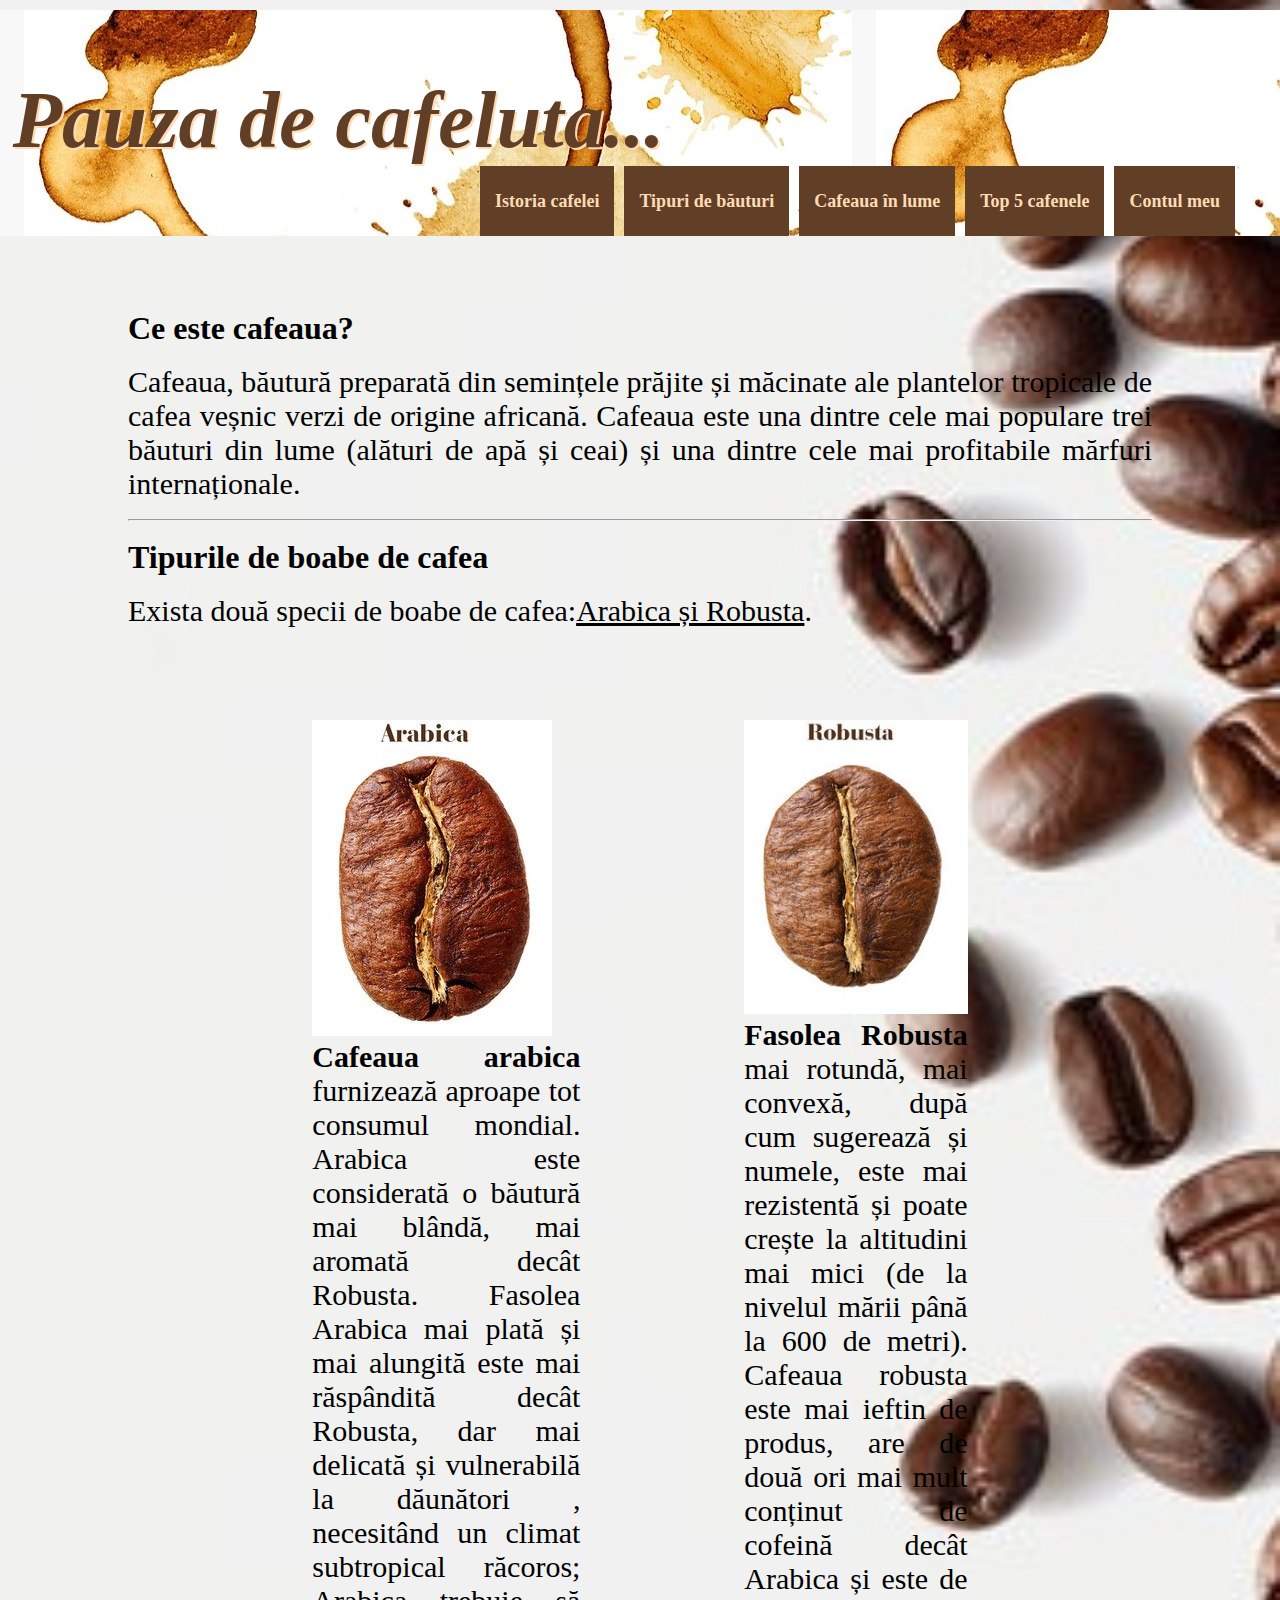
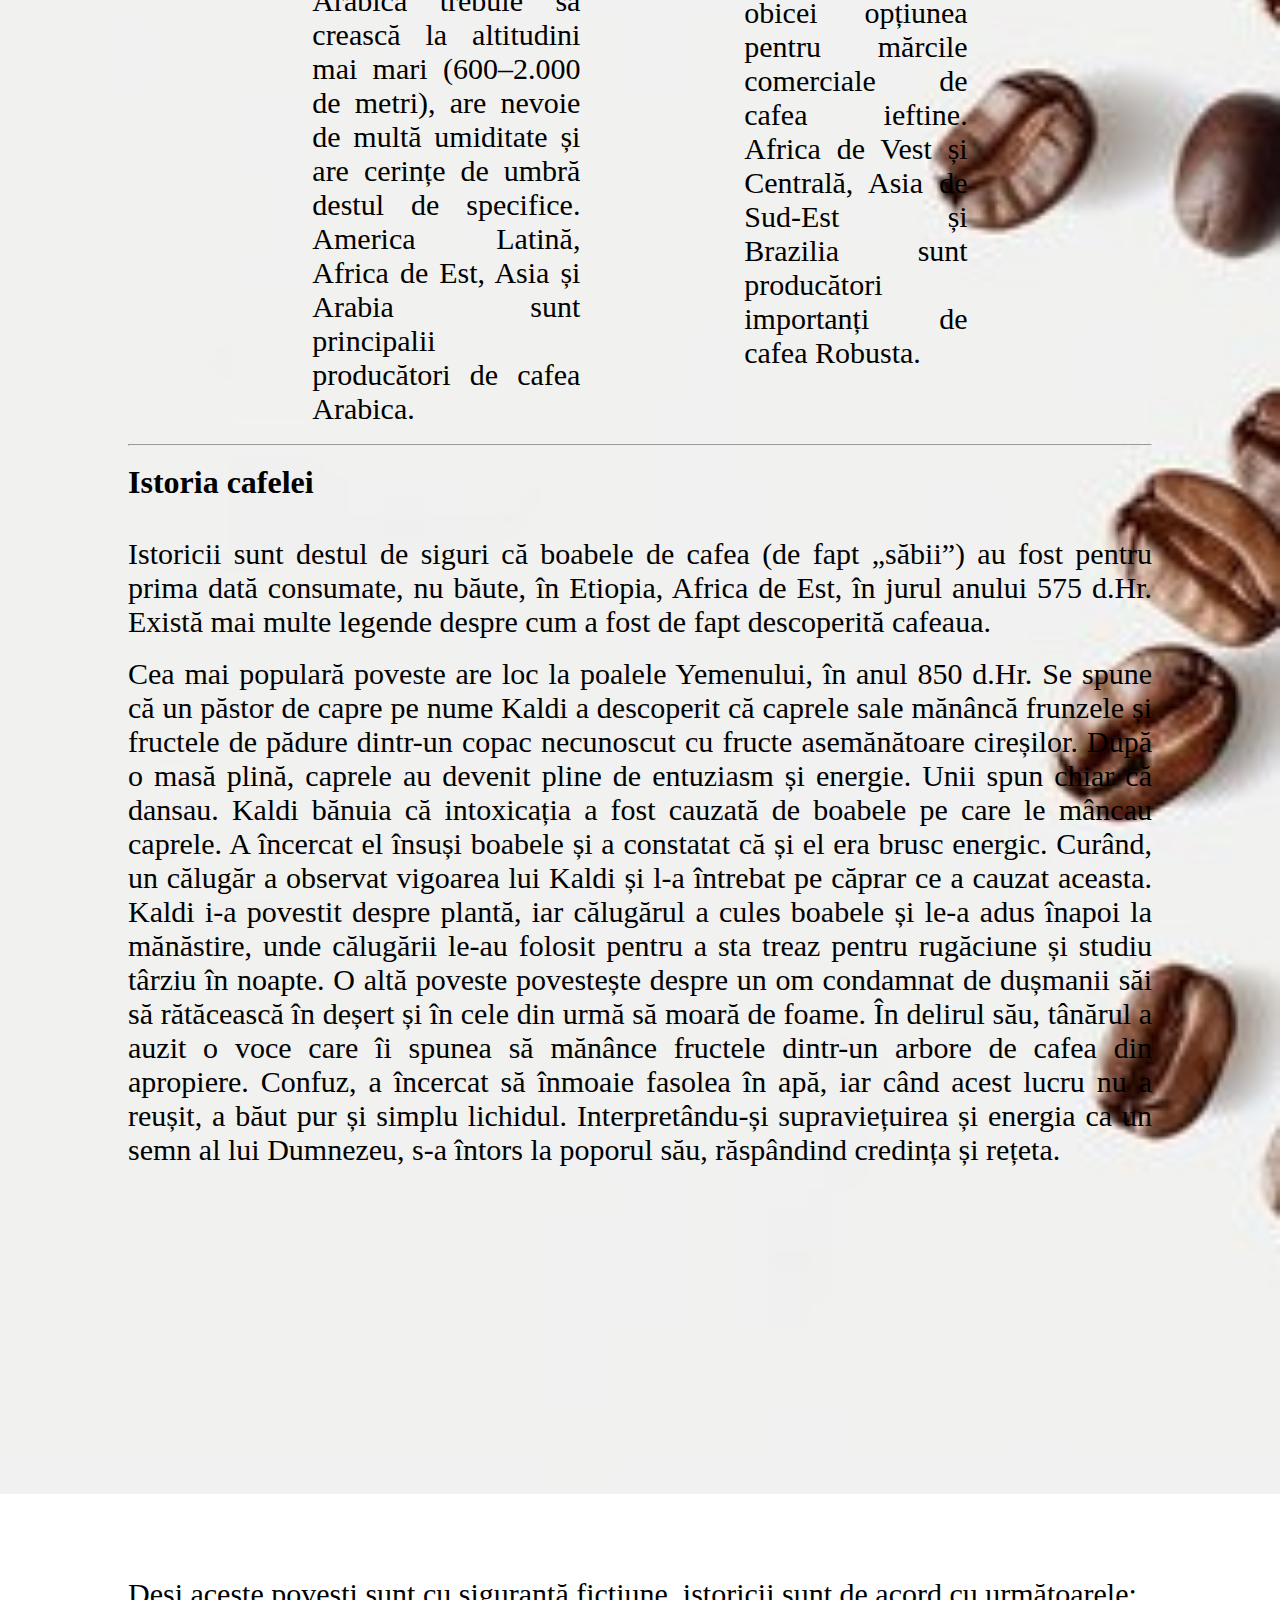
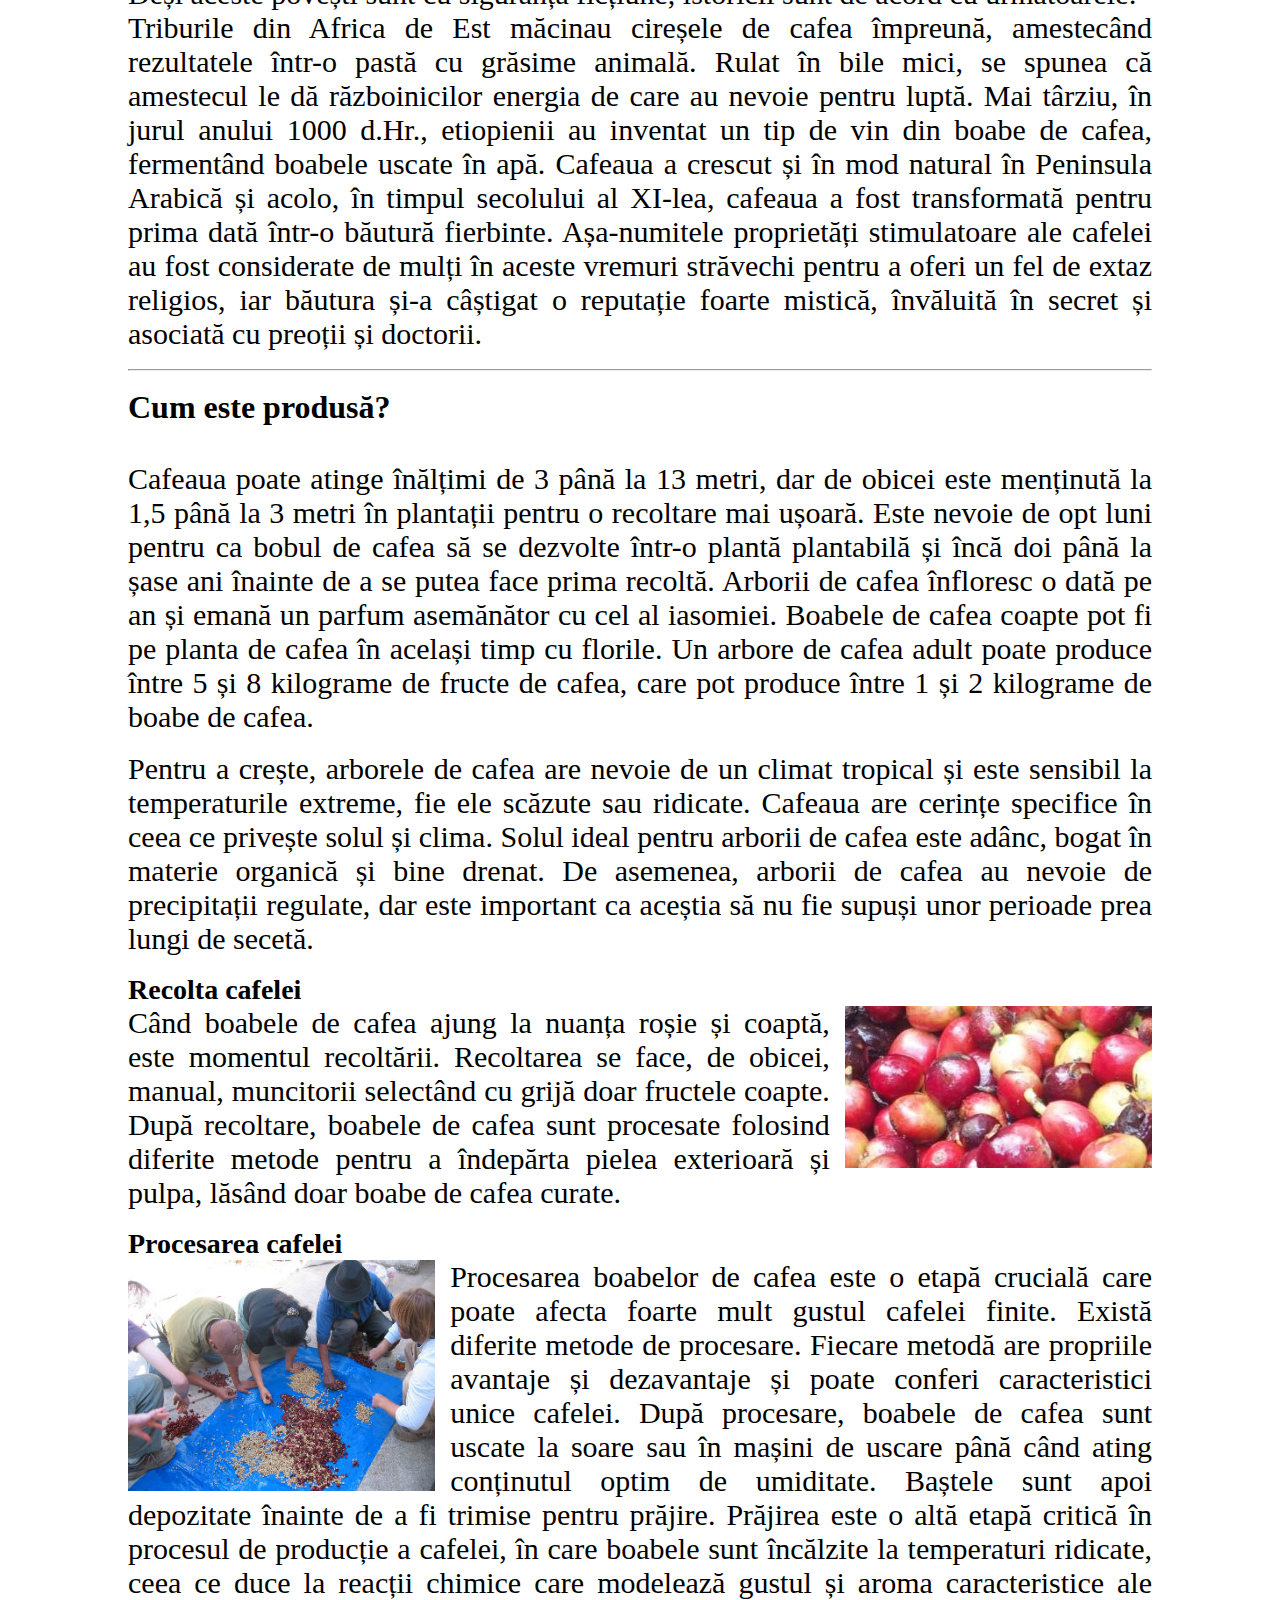
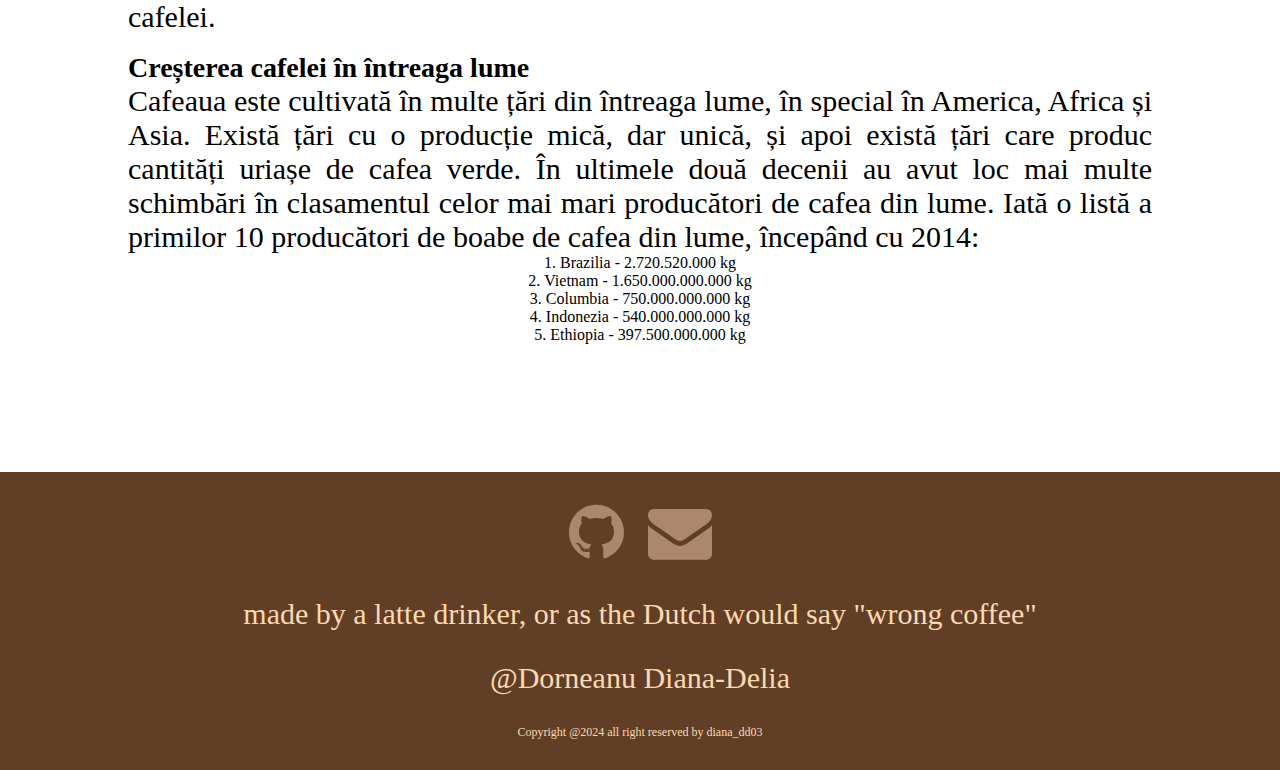
<file: proiect/index.html>
<!DOCTYPE html>
<html lang="ro">
    <title>It's coffee o'clock</title>
    <head>
        <meta charset="utf-8">
        <meta name="autor" content="Dorneanu Diana">
        <meta name="description" content="cafea">
        <meta name="keywords" content="cafea sanatate espresso latte cappuccino ">
        <meta name="viewport" content="width=device-width, initial-scale=1.0">
        <script src="https://code.jquery.com/jquery-3.5.0.js"></script>
        <!-- <base href="resources/"> -->
        <link rel="stylesheet" href="resources/style.css" type="text/css">
        <link rel="stylesheet" href="https://cdnjs.cloudflare.com/ajax/libs/font-awesome/5.15.3/css/all.min.css">
        <link rel="icon" href="resources/favicon.ico" type="image/x-icon">
        <link rel="stylesheet" href="https://stackpath.bootstrapcdn.com/font-awesome/4.7.0/css/font-awesome.min.css">
        <script type="text/javascript" src="resources/proiect.js"></script>
    </head>
    <body>
        <header>
            <nav>
               <div class="logo">
                  Pauza de cafeluta...
               </div>
               <label for="btn" class="icon">
               <span class="fa fa-bars"></span>
               </label>
               <input type="checkbox" id="btn">
               <ul>
                  <li><a href="index.html">Istoria cafelei</a></li>
                  <li>
                     <label for="btn-1" class="show">Tipuri de băuturi +</label>
                     <a href="bauturi.html">Tipuri de băuturi</a>
                     <input type="checkbox" id="btn-1">
                     <ul>
                        <li><a href="bauturi.html#2_1">Espresso</a></li>
                        <li><a href="bauturi.html#2_2">Americano</a></li>
                        <li><a href="bauturi.html#2_3">Cappuccino</a></li>
                        <li><a href="bauturi.html#2_4">Latte</a></li>
                        <li><a href="bauturi.html#2_5">Flat White</a></li>
                        <li><a href="bauturi.html#2_6">Mocha</a></li>
                        <li><a href="bauturi.html#2_7">Frappe</a></li>
                     </ul>
                  </li>
                  <li>
                    <label for="btn-2" class="show">Cafeaua în lume +</label>
                    <a href="lume.html">Cafeaua în lume</a>
                    <input type="checkbox" id="btn-2">
                    <ul>
                       <li><a href="lume.html#3_1">Europa</a></li>
                       <li><a href="lume.html#3_2">Asia</a></li>
                       <li><a href="lume.html#3_3">Africa</a></li>
                       <li><a href="lume.html#3_4">America</a></li>
                       <li><a href="lume.html#3_5">Australia</a></li>
                    </ul>
                 </li>
                  <li><a href="cafenele.html">Top 5 cafenele</a></li>
                  <li><a href="cont.html">Contul meu</a></li>
               </ul>
            </nav>
        </header>
        <div>
            <h2>Ce este cafeaua?</h2>
            <br>
            <p>Cafeaua, băutură preparată din semințele prăjite și măcinate ale plantelor tropicale de cafea veșnic verzi de origine africană. Cafeaua este una dintre cele mai populare trei băuturi din lume (alături de apă și ceai) și una dintre cele mai profitabile mărfuri internaționale.</p>
            <br>
            <hr>
            <br>
            <h2>Tipurile de boabe de cafea</h2>
            <br>
            <p>Exista două specii de boabe de cafea:<u>Arabica și Robusta</u>.</p>
            <div class="row">
                <div class="column">
                    <img src="resources/arabic.jpg" alt="">
                    <p><b>Cafeaua arabica</b> furnizează aproape tot consumul mondial. Arabica este considerată o băutură mai blândă, mai aromată decât Robusta. Fasolea Arabica mai plată și mai alungită este mai răspândită decât Robusta, dar mai delicată și vulnerabilă la dăunători , necesitând un climat subtropical răcoros; Arabica trebuie să crească la altitudini mai mari (600–2.000 de metri), are nevoie de multă umiditate și are cerințe de umbră destul de specifice. America Latină, Africa de Est, Asia și Arabia sunt principalii producători de cafea Arabica. </p>
                </div>
                <div class="column">
                    <img src="resources/robusta.jpg" alt="">
                    <p><b>Fasolea Robusta</b> mai rotundă, mai convexă, după cum sugerează și numele, este mai rezistentă și poate crește la altitudini mai mici (de la nivelul mării până la 600 de metri). Cafeaua robusta este mai ieftin de produs, are de două ori mai mult conținut de cofeină decât Arabica și este de obicei opțiunea pentru mărcile comerciale de cafea ieftine. Africa de Vest și Centrală, Asia de Sud-Est și Brazilia sunt producători importanți de cafea Robusta.</p>
                </div>
            </div>
            <br>
            <hr>
            <br>
            <h2>Istoria cafelei</h2>
            <br>
            <br>
            <p>Istoricii sunt destul de siguri că boabele de cafea (de fapt „săbii”) au fost pentru prima dată consumate, nu băute, în Etiopia, Africa de Est, în jurul anului 575 d.Hr. Există mai multe legende despre cum a fost de fapt descoperită cafeaua.</p>
            <br>
            <p>Cea mai populară poveste are loc la poalele Yemenului, în anul 850 d.Hr. Se spune că un păstor de capre pe nume Kaldi a descoperit că caprele sale mănâncă frunzele și fructele de pădure dintr-un copac necunoscut cu fructe asemănătoare cireșilor. După o masă plină, caprele au devenit pline de entuziasm și energie. Unii spun chiar că dansau. Kaldi bănuia că intoxicația a fost cauzată de boabele pe care le mâncau caprele. A încercat el însuși boabele și a constatat că și el era brusc energic. Curând, un călugăr a observat vigoarea lui Kaldi și l-a întrebat pe căprar ce a cauzat aceasta. Kaldi i-a povestit despre plantă, iar călugărul a cules boabele și le-a adus înapoi la mănăstire, unde călugării le-au folosit pentru a sta treaz pentru rugăciune și studiu târziu în noapte. O altă poveste povestește despre un om condamnat de dușmanii săi să rătăcească în deșert și în cele din urmă să moară de foame. În delirul său, tânărul a auzit o voce care îi spunea să mănânce fructele dintr-un arbore de cafea din apropiere. Confuz, a încercat să înmoaie fasolea în apă, iar când acest lucru nu a reușit, a băut pur și simplu lichidul. Interpretându-și supraviețuirea și energia ca un semn al lui Dumnezeu, s-a întors la poporul său, răspândind credința și rețeta.</p>
            <div class="video">
                <iframe width="560" height="315" src="https://www.youtube.com/embed/cxYhjF3APds?si=FmVEJK2bUXEgTBP2" title="YouTube video player" frameborder="0" allow="accelerometer; autoplay; clipboard-write; encrypted-media; gyroscope; picture-in-picture; web-share" referrerpolicy="strict-origin-when-cross-origin" allowfullscreen></iframe>
            </div>
            <p>Deși aceste povești sunt cu siguranță ficțiune, istoricii sunt de acord cu următoarele:</p>
            <p>Triburile din Africa de Est măcinau cireșele de cafea împreună, amestecând rezultatele într-o pastă cu grăsime animală. Rulat în bile mici, se spunea că amestecul le dă războinicilor energia de care au nevoie pentru luptă. Mai târziu, în jurul anului 1000 d.Hr., etiopienii au inventat un tip de vin din boabe de cafea, fermentând boabele uscate în apă. Cafeaua a crescut și în mod natural în Peninsula Arabică și acolo, în timpul secolului al XI-lea, cafeaua a fost transformată pentru prima dată într-o băutură fierbinte. Așa-numitele proprietăți stimulatoare ale cafelei au fost considerate de mulți în aceste vremuri străvechi pentru a oferi un fel de extaz religios, iar băutura și-a câștigat o reputație foarte mistică, învăluită în secret și asociată cu preoții și doctorii.</p>
            <br>
            <hr>
            <br>
            <h2 id="1.4">Cum este produsă?</h2>
            <br>
            <br>
            <p>Cafeaua poate atinge înălțimi de 3 până la 13 metri, dar de obicei este menținută la 1,5 până la 3 metri în plantații pentru o recoltare mai ușoară. Este nevoie de opt luni pentru ca bobul de cafea să se dezvolte într-o plantă plantabilă și încă doi până la șase ani înainte de a se putea face prima recoltă. Arborii de cafea înfloresc o dată pe an și emană un parfum asemănător cu cel al iasomiei. Boabele de cafea coapte pot fi pe planta de cafea în același timp cu florile. Un arbore de cafea adult poate produce între 5 și 8 kilograme de fructe de cafea, care pot produce între 1 și 2 kilograme de boabe de cafea.</p>
            <br>
            <p>Pentru a crește, arborele de cafea are nevoie de un climat tropical și este sensibil la temperaturile extreme, fie ele scăzute sau ridicate.
            Cafeaua are cerințe specifice în ceea ce privește solul și clima. Solul ideal pentru arborii de cafea este adânc, bogat în materie organică și bine drenat. De asemenea, arborii de cafea au nevoie de precipitații regulate, dar este important ca aceștia să nu fie supuși unor perioade prea lungi de secetă.</p>
            <br>
            <h3>Recolta cafelei</h3>
            <div class="wrapR">
                <img src="resources/recolts.jpg" alt="">
            
            </div>
            <p>Când boabele de cafea ajung la nuanța roșie și coaptă, este momentul recoltării. Recoltarea se face, de obicei, manual, muncitorii selectând cu grijă doar fructele coapte. După recoltare, boabele de cafea sunt procesate folosind diferite metode pentru a îndepărta pielea exterioară și pulpa, lăsând doar boabe de cafea curate.</p>
            <br>
            <h3>Procesarea cafelei</h3>
            <div class="wrapL">
                <img src="resources/procesare.jpg" alt="">
            </div>
            <p>Procesarea boabelor de cafea este o etapă crucială care poate afecta foarte mult gustul cafelei finite. Există diferite metode de procesare. Fiecare metodă are propriile avantaje și dezavantaje și poate conferi caracteristici unice cafelei.
            După procesare, boabele de cafea sunt uscate la soare sau în mașini de uscare până când ating conținutul optim de umiditate. Baștele sunt apoi depozitate înainte de a fi trimise pentru prăjire. Prăjirea este o altă etapă critică în procesul de producție a cafelei, în care boabele sunt încălzite la temperaturi ridicate, ceea ce duce la reacții chimice care modelează gustul și aroma caracteristice ale cafelei.</p>
            <br>
            <h3>Creșterea cafelei în întreaga lume</h3>
            <p>Cafeaua este cultivată în multe țări din întreaga lume, în special în America, Africa și Asia. Există țări cu o producție mică, dar unică, și apoi există țări care produc cantități uriașe de cafea verde.
             În ultimele două decenii au avut loc mai multe schimbări în clasamentul celor mai mari producători de cafea din lume. Iată o listă a primilor 10 producători de boabe de cafea din lume, începând cu 2014:</p>
            <ol class="center">
                <li>Brazilia - 2.720.520.000 kg</li>
                <li>Vietnam - 1.650.000.000.000 kg</li>
                <li>Columbia - 750.000.000.000 kg</li>
                <li>Indonezia - 540.000.000.000 kg</li>
                <li>Ethiopia - 397.500.000.000 kg</li>
            </ol>
        
        </div>
        <script>
            $('.icon').click(function(){
              $('span').toggleClass("cancel");
            });
        </script>
        <section class="footer">
            <div class="social">
                <a href="https://github.com/dianadd03"><i class="fa fa-github"></i></a>
                <a href="mailto:diana-delia.dorneanu@s.unibuc.ro"><i class="fa fa-envelope"></i></a>
            </div>
            <p>made by a latte drinker, or as the Dutch would say "wrong coffee"</p>
            <p>@Dorneanu Diana-Delia</p>
            <p class="copy-right">Copyright @2024 all right reserved by diana_dd03</p>
        </section>
    </body>
</html>
</file>
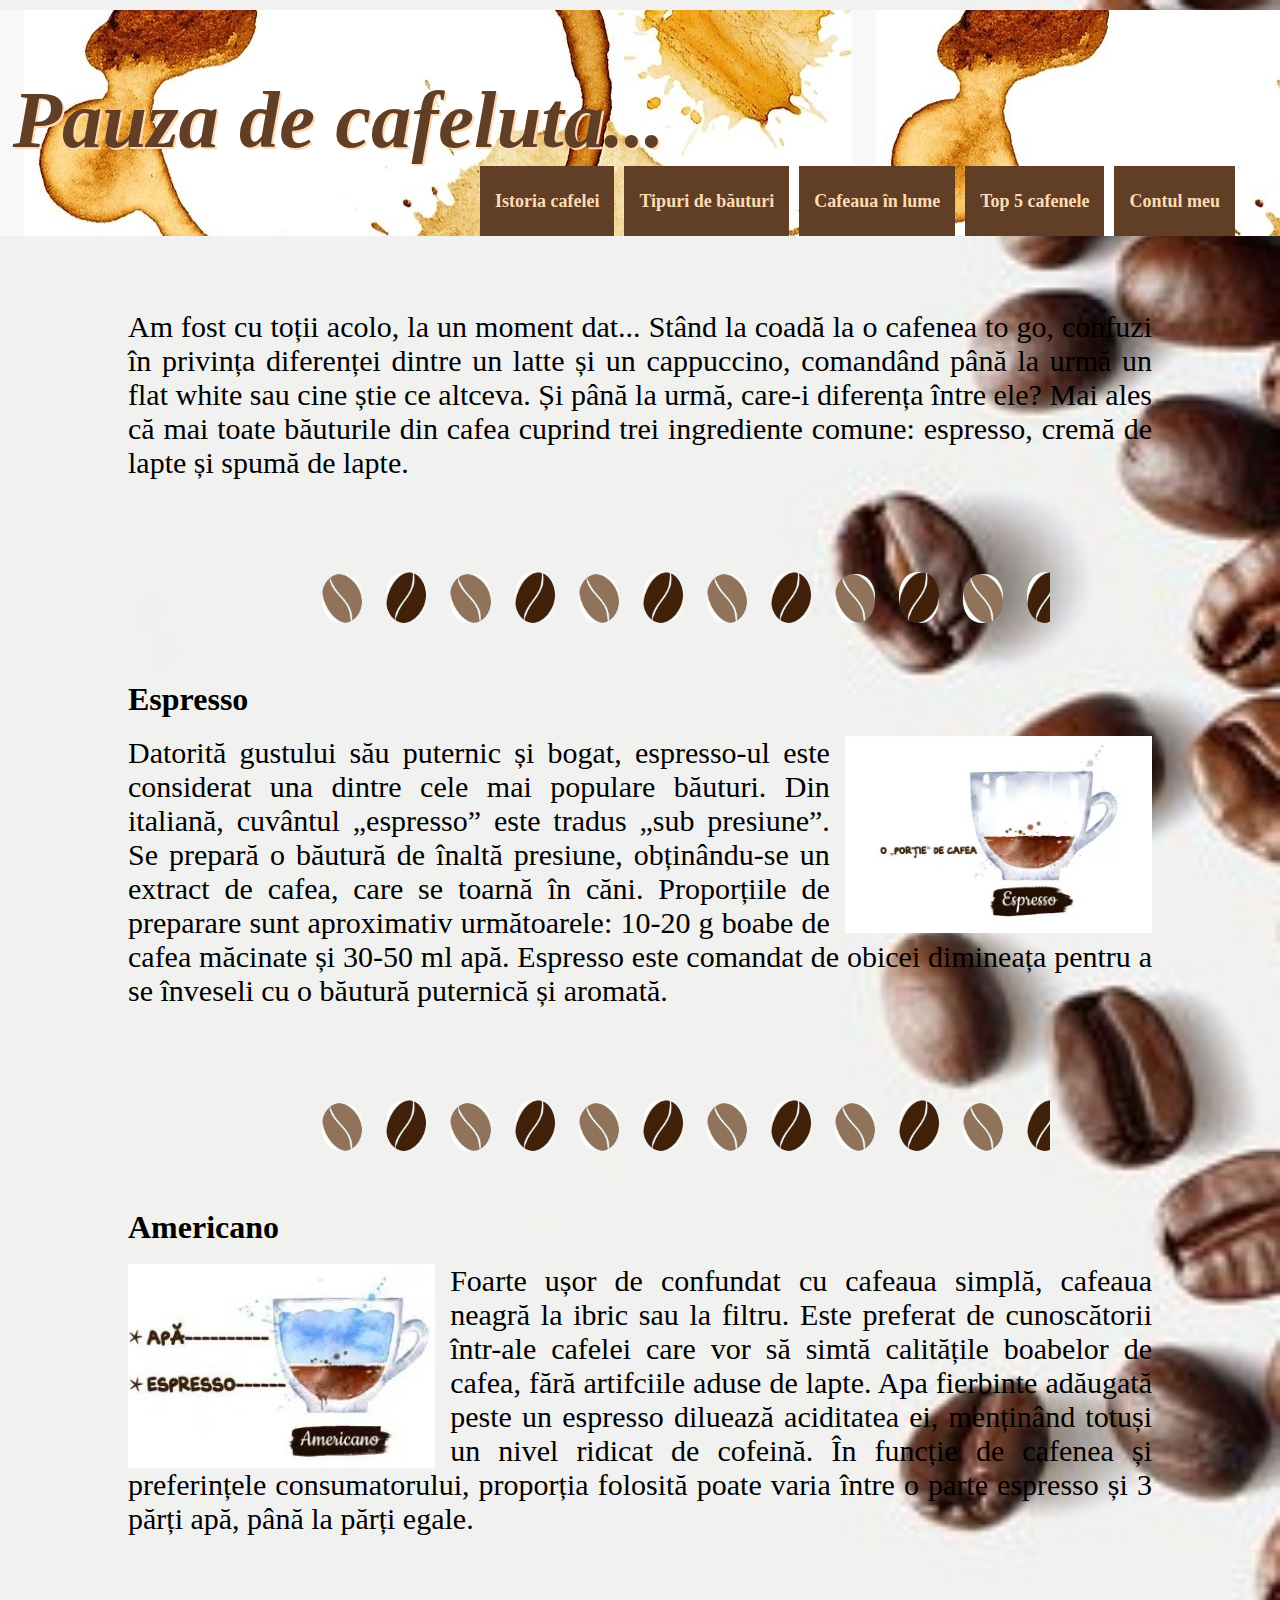
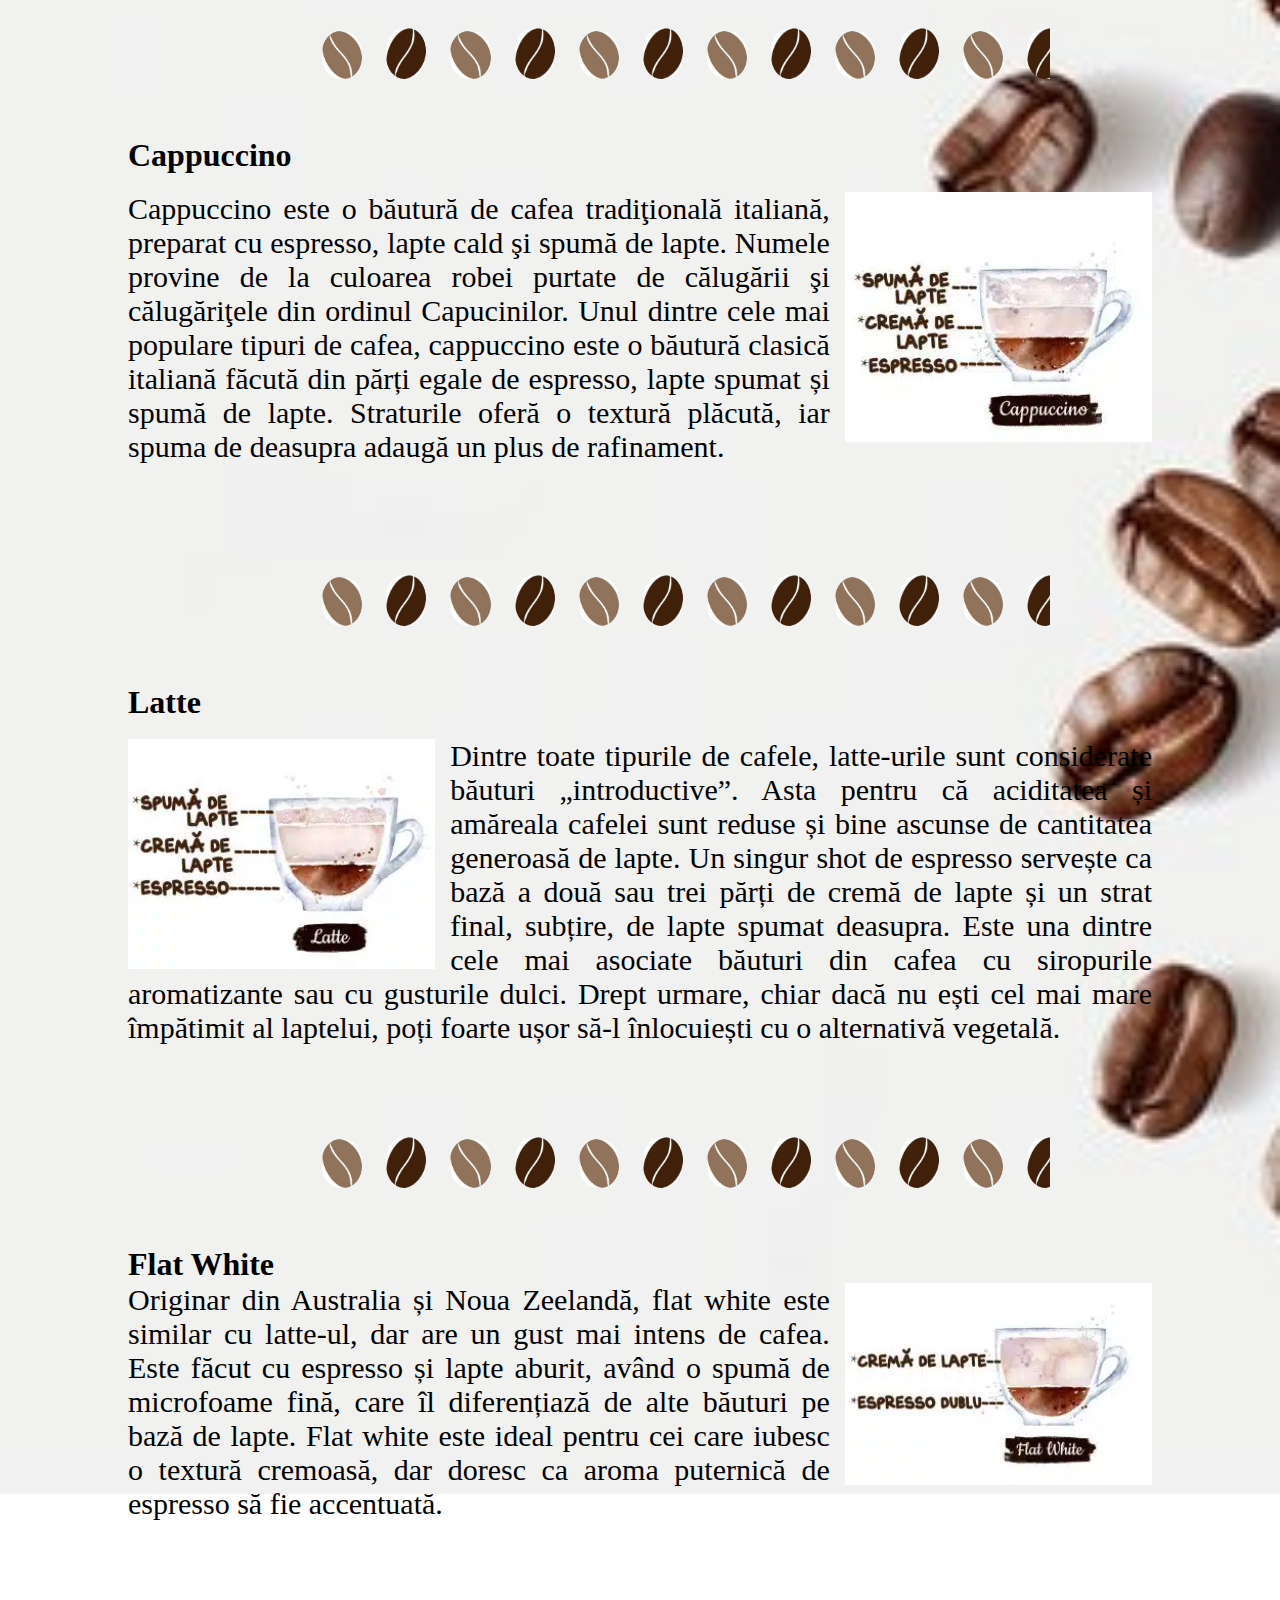
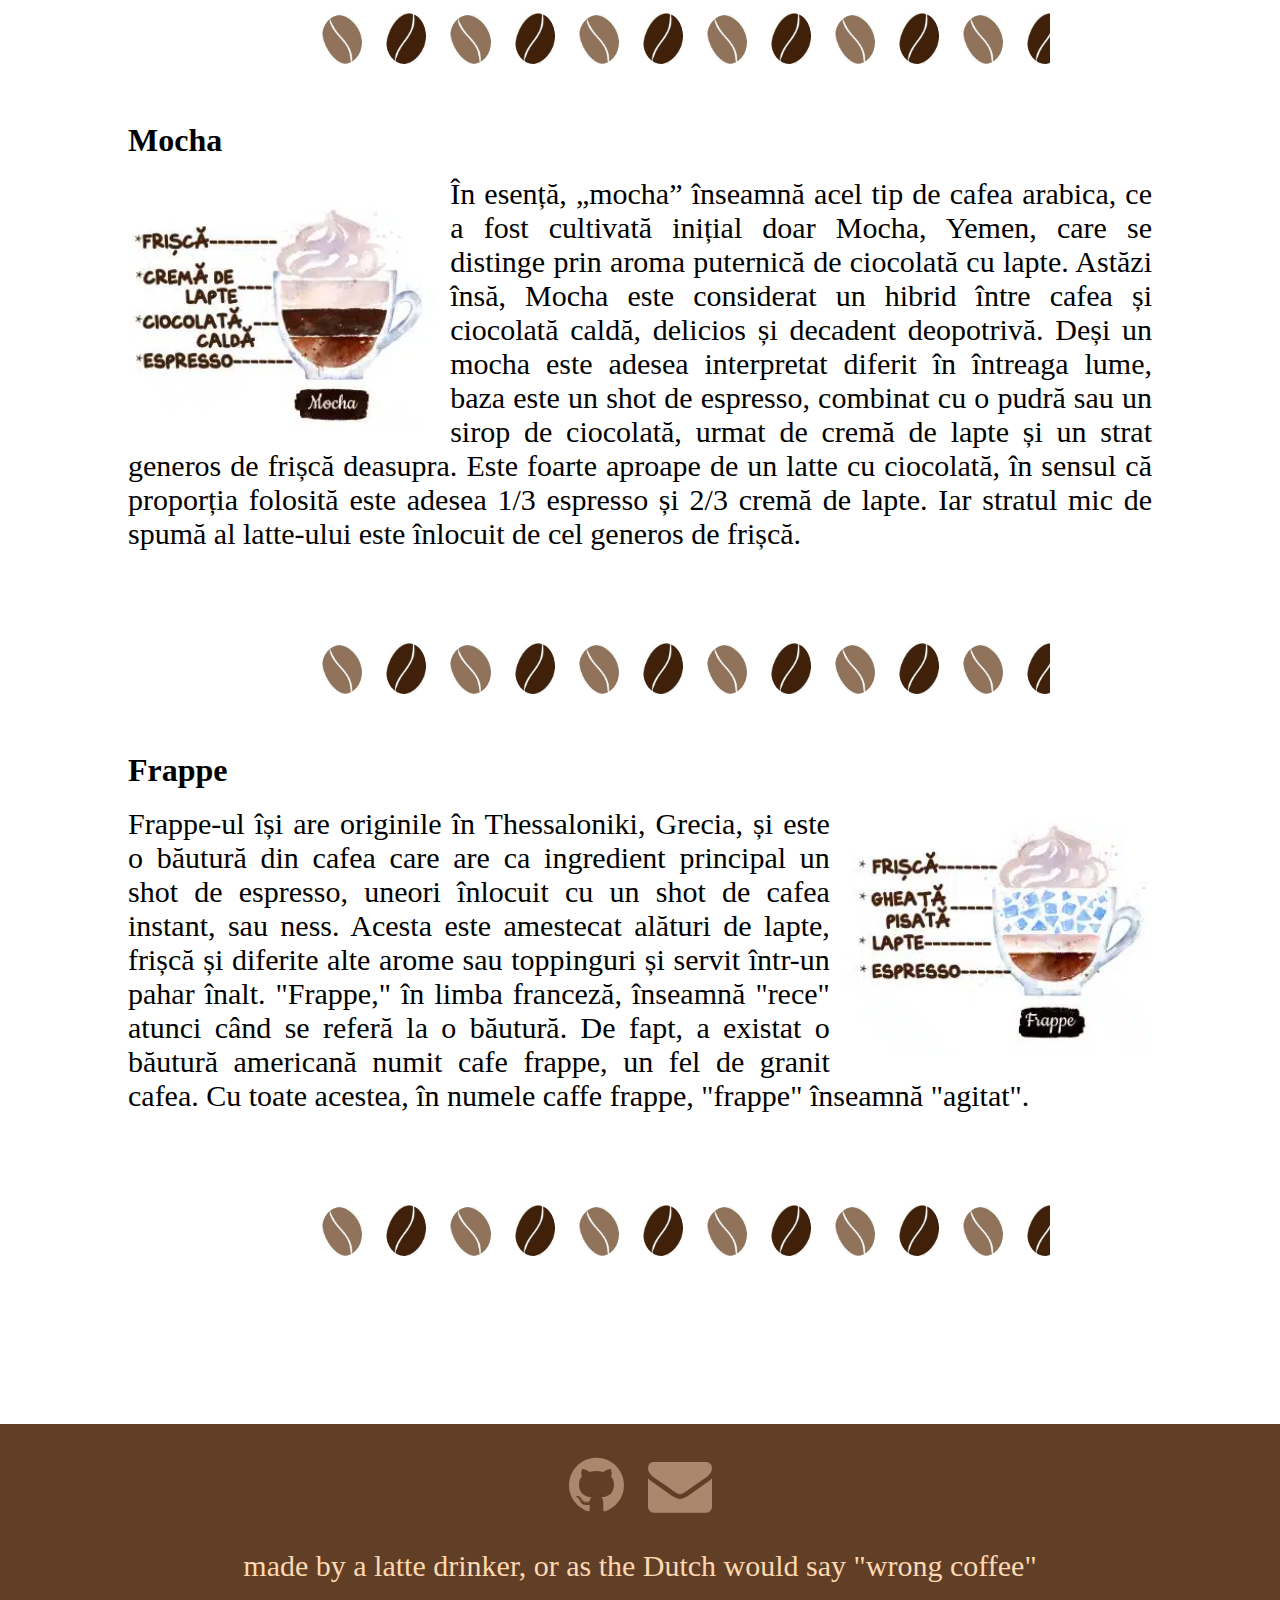
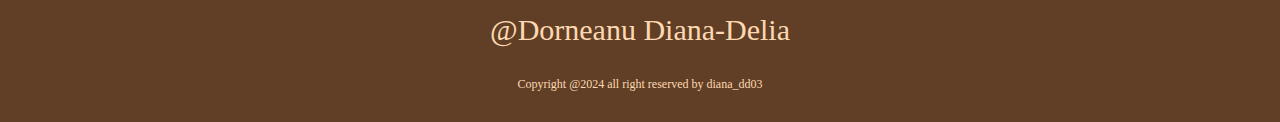
<file: proiect/bauturi.html>
<!DOCTYPE html>
<html lang="ro">
    <title>It's coffee o'clock</title>
    <head>
        <meta charset="utf-8">
        <meta name="autor" content="Dorneanu Diana">
        <meta name="description" content="cafea">
        <meta name="keywords" content="cafea sanatate espresso latte cappuccino ">
        <meta name="viewport" content="width=device-width, initial-scale=1.0">
        <script src="https://code.jquery.com/jquery-3.5.0.js"></script>
        <!-- <base href="resources/"> -->
        <link rel="stylesheet" href="resources/style.css" type="text/css">
        <link rel="stylesheet" href="https://cdnjs.cloudflare.com/ajax/libs/font-awesome/5.15.3/css/all.min.css">
        <link rel="icon" href="resources/favicon.ico" type="image/x-icon">
        <link rel="stylesheet" href="https://stackpath.bootstrapcdn.com/font-awesome/4.7.0/css/font-awesome.min.css">
        <!-- <script type="text/javascript" src="resources/proiect.js"></script> -->
    </head>
    <body>
        <header>
            <nav>
               <div class="logo">
                  Pauza de cafeluta...
               </div>
               <label for="btn" class="icon">
               <span class="fa fa-bars"></span>
               </label>
               <input type="checkbox" id="btn">
               <ul>
                  <li><a href="index.html">Istoria cafelei</a></li>
                  <li>
                     <label for="btn-1" class="show">Tipuri de băuturi +</label>
                     <a href="bauturi.html">Tipuri de băuturi </a>
                     <input type="checkbox" id="btn-1">
                     <ul>
                        <li><a href="#2_1">Espresso</a></li>
                        <li><a href="#2_2">Americano</a></li>
                        <li><a href="#2_3">Cappuccino</a></li>
                        <li><a href="#2_4">Latte</a></li>
                        <li><a href="#2_5">Flat White</a></li>
                        <li><a href="#2_6">Mocha</a></li>
                        <li><a href="#2_7">Frappe</a></li>
                     </ul>
                  </li>
                  <li>
                    <label for="btn-2" class="show">Cafeaua în lume +</label>
                    <a href="lume.html">Cafeaua în lume</a>
                    <input type="checkbox" id="btn-2">
                    <ul>
                       <li><a href="lume.html#3_1">Europa</a></li>
                       <li><a href="lume.html#3_2">Asia</a></li>
                       <li><a href="lume.html#3_3">Africa</a></li>
                       <li><a href="lume.html#3_4">America</a></li>
                       <li><a href="lume.html#3_5">Australia</a></li>
                    </ul>
                 </li>
                  <li><a href="cafenele.html">Top 5 cafenele</a></li>
                  <li><a href="cont.html">Contul meu</a></li>
               </ul>
            </nav>
        </header>
        <div>
            <p>
                Am fost cu toții acolo, la un moment dat... Stând la coadă la o cafenea to go, confuzi în privința diferenței dintre un latte și un cappuccino, comandând până la urmă un flat white sau cine știe ce altceva. Și până la urmă, care-i diferența între ele? Mai ales că mai toate băuturile din cafea cuprind trei ingrediente comune: espresso, cremă de lapte și spumă de lapte.
            </p>
            <div class="logos">
                <div class="logos-slide">
                    <img src="resources/b1.jpg" alt="">
                    <img src="resources/b2.jpg" alt="">
                    <img src="resources/b1.jpg" alt="">
                    <img src="resources/b2.jpg" alt="">
                    <img src="resources/b1.jpg" alt="">
                    <img src="resources/b2.jpg" alt="">
                    <img src="resources/b1.jpg" alt="">
                    <img src="resources/b2.jpg" alt="">
                    <img src="resources/b1.jpg" alt="">
                    <img src="resources/b2.jpg" alt="">
                    <img src="resources/b1.jpg" alt="">
                    <img src="resources/b2.jpg" alt="">
                    <img src="resources/b1.jpg" alt="">
                    <img src="resources/b2.jpg" alt="">
                    <img src="resources/b1.jpg" alt="">
                    <img src="resources/b2.jpg" alt="">
                    <img src="resources/b1.jpg" alt="">
                    <img src="resources/b2.jpg" alt="">
                    <img src="resources/b1.jpg" alt="">
                    <img src="resources/b2.jpg" alt="">
                    <img src="resources/b1.jpg" alt="">
                    <img src="resources/b2.jpg" alt="">
                    <img src="resources/b1.jpg" alt="">
                    <img src="resources/b2.jpg" alt="">
                    <img src="resources/b1.jpg" alt="">
                    <img src="resources/b2.jpg" alt="">
                    <img src="resources/b1.jpg" alt="">
                    <img src="resources/b2.jpg" alt="">
                </div>
            </div>
            <br>
            <br>
            <br>
            <h2 id="2_1">Espresso</h2>
            <br>
            <p>
                <img src="resources/espresso.webp" alt="" class="wrapR">
                Datorită gustului său puternic și bogat, espresso-ul este considerat una dintre cele mai populare băuturi. Din italiană, cuvântul „espresso” este tradus „sub presiune”. Se prepară o băutură de înaltă presiune, obținându-se un extract de cafea, care se toarnă în căni. Proporțiile de preparare sunt aproximativ următoarele: 10-20 g boabe de cafea măcinate și 30-50 ml apă. Espresso este comandat de obicei dimineața pentru a se înveseli cu o băutură puternică și aromată.
            </p>
            <div class="logos">
                <div class="logos-slide">
                    
                    <img src="resources/b1.jpg" alt="">
                    <img src="resources/b2.jpg" alt="">
                    <img src="resources/b1.jpg" alt="">
                    <img src="resources/b2.jpg" alt="">
                    <img src="resources/b1.jpg" alt="">
                    <img src="resources/b2.jpg" alt="">
                    <img src="resources/b1.jpg" alt="">
                    <img src="resources/b2.jpg" alt="">
                    <img src="resources/b1.jpg" alt="">
                    <img src="resources/b2.jpg" alt="">
                    <img src="resources/b1.jpg" alt="">
                    <img src="resources/b2.jpg" alt="">
                    <img src="resources/b1.jpg" alt="">
                    <img src="resources/b2.jpg" alt="">
                    <img src="resources/b1.jpg" alt="">
                    <img src="resources/b2.jpg" alt="">
                    <img src="resources/b1.jpg" alt="">
                    <img src="resources/b2.jpg" alt="">
                    <img src="resources/b1.jpg" alt="">
                    <img src="resources/b2.jpg" alt="">
                    <img src="resources/b1.jpg" alt="">
                    <img src="resources/b2.jpg" alt="">
                    <img src="resources/b1.jpg" alt="">
                    <img src="resources/b2.jpg" alt="">
                    <img src="resources/b1.jpg" alt="">
                    <img src="resources/b2.jpg" alt="">
                    <img src="resources/b1.jpg" alt="">
                    <img src="resources/b2.jpg" alt="">
                </div>
            </div>
            <br>
            <br>
            <br>
            <h2 id="2_2">Americano</h2>
            <br>
            <p>
                <img src="resources/americano.jpg" alt="" class="wrapL">
                Foarte ușor de confundat cu cafeaua simplă, cafeaua neagră la ibric sau la filtru. Este preferat de cunoscătorii într-ale cafelei care vor să simtă calitățile boabelor de cafea, fără artifciile aduse de lapte. Apa fierbinte adăugată peste un espresso diluează aciditatea ei, menținând totuși un nivel ridicat de cofeină. În funcție de cafenea și preferințele consumatorului, proporția folosită poate varia între o parte espresso și 3 părți apă, până la părți egale.           
            </p>
            <div class="logos">
                <div class="logos-slide">
                    <img src="resources/b1.jpg" alt="">
                    <img src="resources/b2.jpg" alt="">
                    <img src="resources/b1.jpg" alt="">
                    <img src="resources/b2.jpg" alt="">
                    <img src="resources/b1.jpg" alt="">
                    <img src="resources/b2.jpg" alt="">
                    <img src="resources/b1.jpg" alt="">
                    <img src="resources/b2.jpg" alt="">
                    <img src="resources/b1.jpg" alt="">
                    <img src="resources/b2.jpg" alt="">
                    <img src="resources/b1.jpg" alt="">
                    <img src="resources/b2.jpg" alt="">
                    <img src="resources/b1.jpg" alt="">
                    <img src="resources/b2.jpg" alt="">
                    <img src="resources/b1.jpg" alt="">
                    <img src="resources/b2.jpg" alt="">
                    <img src="resources/b1.jpg" alt="">
                    <img src="resources/b2.jpg" alt="">
                    <img src="resources/b1.jpg" alt="">
                    <img src="resources/b2.jpg" alt="">
                    <img src="resources/b1.jpg" alt="">
                    <img src="resources/b2.jpg" alt="">
                    <img src="resources/b1.jpg" alt="">
                    <img src="resources/b2.jpg" alt="">
                    <img src="resources/b1.jpg" alt="">
                    <img src="resources/b2.jpg" alt="">
                    <img src="resources/b1.jpg" alt="">
                    <img src="resources/b2.jpg" alt="">
                </div>
            </div>
            <br>
            <br>
            <br>
            <h2 id="2_3">Cappuccino</h2>
            <br>
            <p>
                <img src="resources/cappucino.webp" alt="" class="wrapR">
                Cappuccino este o băutură de cafea tradiţională italiană, preparat cu espresso, lapte cald şi spumă de lapte. Numele provine de la culoarea robei purtate de călugării şi călugăriţele din ordinul Capucinilor. Unul dintre cele mai populare tipuri de cafea, cappuccino este o băutură clasică italiană făcută din părți egale de espresso, lapte spumat și spumă de lapte. Straturile oferă o textură plăcută, iar spuma de deasupra adaugă un plus de rafinament.            
            </p>
            <br>
            <div class="logos">
                <div class="logos-slide">
                    <img src="resources/b1.jpg" alt="">
                    <img src="resources/b2.jpg" alt="">
                    <img src="resources/b1.jpg" alt="">
                    <img src="resources/b2.jpg" alt="">
                    <img src="resources/b1.jpg" alt="">
                    <img src="resources/b2.jpg" alt="">
                    <img src="resources/b1.jpg" alt="">
                    <img src="resources/b2.jpg" alt="">
                    <img src="resources/b1.jpg" alt="">
                    <img src="resources/b2.jpg" alt="">
                    <img src="resources/b1.jpg" alt="">
                    <img src="resources/b2.jpg" alt="">
                    <img src="resources/b1.jpg" alt="">
                    <img src="resources/b2.jpg" alt="">
                    <img src="resources/b1.jpg" alt="">
                    <img src="resources/b2.jpg" alt="">
                    <img src="resources/b1.jpg" alt="">
                    <img src="resources/b2.jpg" alt="">
                    <img src="resources/b1.jpg" alt="">
                    <img src="resources/b2.jpg" alt="">
                    <img src="resources/b1.jpg" alt="">
                    <img src="resources/b2.jpg" alt="">
                    <img src="resources/b1.jpg" alt="">
                    <img src="resources/b2.jpg" alt="">
                    <img src="resources/b1.jpg" alt="">
                    <img src="resources/b2.jpg" alt="">
                    <img src="resources/b1.jpg" alt="">
                    <img src="resources/b2.jpg" alt="">
                </div>
            </div>
            <br>
            <br>
            <br>
            <h2 id="2_4">Latte</h2>
            <br>
            <p>
                <img src="resources/latte.webp" alt="" class="wrapL">
                Dintre toate tipurile de cafele, latte-urile sunt considerate băuturi „introductive”. Asta pentru că aciditatea și amăreala cafelei sunt reduse și bine ascunse de cantitatea generoasă de lapte. Un singur shot de espresso servește ca bază a două sau trei părți de cremă de lapte și un strat final, subțire, de lapte spumat deasupra. Este una dintre cele mai asociate băuturi din cafea cu siropurile aromatizante sau cu gusturile dulci. Drept urmare, chiar dacă nu ești cel mai mare împătimit al laptelui, poți foarte ușor să-l înlocuiești cu o alternativă vegetală.
            </p>
            <div class="logos">
                <div class="logos-slide">
                    <img src="resources/b1.jpg" alt="">
                    <img src="resources/b2.jpg" alt="">
                    <img src="resources/b1.jpg" alt="">
                    <img src="resources/b2.jpg" alt="">
                    <img src="resources/b1.jpg" alt="">
                    <img src="resources/b2.jpg" alt="">
                    <img src="resources/b1.jpg" alt="">
                    <img src="resources/b2.jpg" alt="">
                    <img src="resources/b1.jpg" alt="">
                    <img src="resources/b2.jpg" alt="">
                    <img src="resources/b1.jpg" alt="">
                    <img src="resources/b2.jpg" alt="">
                    <img src="resources/b1.jpg" alt="">
                    <img src="resources/b2.jpg" alt="">
                    <img src="resources/b1.jpg" alt="">
                    <img src="resources/b2.jpg" alt="">
                    <img src="resources/b1.jpg" alt="">
                    <img src="resources/b2.jpg" alt="">
                    <img src="resources/b1.jpg" alt="">
                    <img src="resources/b2.jpg" alt="">
                    <img src="resources/b1.jpg" alt="">
                    <img src="resources/b2.jpg" alt="">
                    <img src="resources/b1.jpg" alt="">
                    <img src="resources/b2.jpg" alt="">
                    <img src="resources/b1.jpg" alt="">
                    <img src="resources/b2.jpg" alt="">
                    <img src="resources/b1.jpg" alt="">
                    <img src="resources/b2.jpg" alt="">
                </div>
            </div>
            <br>
            <br>
            <br>
            <h2 id="2_5">Flat White</h2>
            <p>
                <img src="resources/flat-white.webp" alt="" class="wrapR">
                Originar din Australia și Noua Zeelandă, flat white este similar cu latte-ul, dar are un gust mai intens de cafea. Este făcut cu espresso și lapte aburit, având o spumă de microfoame fină, care îl diferențiază de alte băuturi pe bază de lapte. Flat white este ideal pentru cei care iubesc o textură cremoasă, dar doresc ca aroma puternică de espresso să fie accentuată.            
            </p>
            <div class="logos">
                <div class="logos-slide">
                    <img src="resources/b1.jpg" alt="">
                    <img src="resources/b2.jpg" alt="">
                    <img src="resources/b1.jpg" alt="">
                    <img src="resources/b2.jpg" alt="">
                    <img src="resources/b1.jpg" alt="">
                    <img src="resources/b2.jpg" alt="">
                    <img src="resources/b1.jpg" alt="">
                    <img src="resources/b2.jpg" alt="">
                    <img src="resources/b1.jpg" alt="">
                    <img src="resources/b2.jpg" alt="">
                    <img src="resources/b1.jpg" alt="">
                    <img src="resources/b2.jpg" alt="">
                    <img src="resources/b1.jpg" alt="">
                    <img src="resources/b2.jpg" alt="">
                    <img src="resources/b1.jpg" alt="">
                    <img src="resources/b2.jpg" alt="">
                    <img src="resources/b1.jpg" alt="">
                    <img src="resources/b2.jpg" alt="">
                    <img src="resources/b1.jpg" alt="">
                    <img src="resources/b2.jpg" alt="">
                    <img src="resources/b1.jpg" alt="">
                    <img src="resources/b2.jpg" alt="">
                    <img src="resources/b1.jpg" alt="">
                    <img src="resources/b2.jpg" alt="">
                    <img src="resources/b1.jpg" alt="">
                    <img src="resources/b2.jpg" alt="">
                    <img src="resources/b1.jpg" alt="">
                    <img src="resources/b2.jpg" alt="">
                </div>
            </div>
            <br>
            <br>
            <br>
            <h2 id="2_6">Mocha</h2>
            <br>
            <p>
                <img src="resources/mocha.webp" alt="" class="wrapL">
                În esență, „mocha” înseamnă acel tip de cafea arabica, ce a fost cultivată inițial doar Mocha, Yemen, care se distinge prin aroma puternică de ciocolată cu lapte. Astăzi însă, Mocha este considerat un hibrid între cafea și ciocolată caldă, delicios și decadent deopotrivă. Deși un mocha este adesea interpretat diferit în întreaga lume, baza este un shot de espresso, combinat cu o pudră sau un sirop de ciocolată, urmat de cremă de lapte și un strat generos de frișcă deasupra. Este foarte aproape de un latte cu ciocolată, în sensul că proporția folosită este adesea 1/3 espresso și 2/3 cremă de lapte. Iar stratul mic de spumă al latte-ului este înlocuit de cel generos de frișcă.
            </p>
            <div class="logos">
                <div class="logos-slide">
                    <img src="resources/b1.jpg" alt="">
                    <img src="resources/b2.jpg" alt="">
                    <img src="resources/b1.jpg" alt="">
                    <img src="resources/b2.jpg" alt="">
                    <img src="resources/b1.jpg" alt="">
                    <img src="resources/b2.jpg" alt="">
                    <img src="resources/b1.jpg" alt="">
                    <img src="resources/b2.jpg" alt="">
                    <img src="resources/b1.jpg" alt="">
                    <img src="resources/b2.jpg" alt="">
                    <img src="resources/b1.jpg" alt="">
                    <img src="resources/b2.jpg" alt="">
                    <img src="resources/b1.jpg" alt="">
                    <img src="resources/b2.jpg" alt="">
                    <img src="resources/b1.jpg" alt="">
                    <img src="resources/b2.jpg" alt="">
                    <img src="resources/b1.jpg" alt="">
                    <img src="resources/b2.jpg" alt="">
                    <img src="resources/b1.jpg" alt="">
                    <img src="resources/b2.jpg" alt="">
                    <img src="resources/b1.jpg" alt="">
                    <img src="resources/b2.jpg" alt="">
                    <img src="resources/b1.jpg" alt="">
                    <img src="resources/b2.jpg" alt="">
                    <img src="resources/b1.jpg" alt="">
                    <img src="resources/b2.jpg" alt="">
                    <img src="resources/b1.jpg" alt="">
                    <img src="resources/b2.jpg" alt="">
                </div>
            </div>
            <br>
            <br>
            <br>
            <h2 id="2_7">Frappe</h2>
            <br>
            <p>
                <img src="resources/frappe.webp" alt="" class="wrapR">
                Frappe-ul își are originile în Thessaloniki, Grecia, și este o băutură din cafea care are ca ingredient principal un shot de espresso, uneori înlocuit cu un shot de cafea instant, sau ness. Acesta este amestecat alături de lapte, frișcă și diferite alte arome sau toppinguri și servit într-un pahar înalt. "Frappe," în limba franceză, înseamnă "rece" atunci când se referă la o băutură. De fapt, a existat o băutură americană numit cafe frappe, un fel de granit cafea. Cu toate acestea, în numele caffe frappe, "frappe" înseamnă "agitat".
            </p>
            <div class="logos">
                <div class="logos-slide">
                    <img src="resources/b1.jpg" alt="">
                    <img src="resources/b2.jpg" alt="">
                    <img src="resources/b1.jpg" alt="">
                    <img src="resources/b2.jpg" alt="">
                    <img src="resources/b1.jpg" alt="">
                    <img src="resources/b2.jpg" alt="">
                    <img src="resources/b1.jpg" alt="">
                    <img src="resources/b2.jpg" alt="">
                    <img src="resources/b1.jpg" alt="">
                    <img src="resources/b2.jpg" alt="">
                    <img src="resources/b1.jpg" alt="">
                    <img src="resources/b2.jpg" alt="">
                    <img src="resources/b1.jpg" alt="">
                    <img src="resources/b2.jpg" alt="">
                    <img src="resources/b1.jpg" alt="">
                    <img src="resources/b2.jpg" alt="">
                    <img src="resources/b1.jpg" alt="">
                    <img src="resources/b2.jpg" alt="">
                    <img src="resources/b1.jpg" alt="">
                    <img src="resources/b2.jpg" alt="">
                    <img src="resources/b1.jpg" alt="">
                    <img src="resources/b2.jpg" alt="">
                    <img src="resources/b1.jpg" alt="">
                    <img src="resources/b2.jpg" alt="">
                    <img src="resources/b1.jpg" alt="">
                    <img src="resources/b2.jpg" alt="">
                    <img src="resources/b1.jpg" alt="">
                    <img src="resources/b2.jpg" alt="">
                </div>
            </div>
            <br>
            <br>
        </div>
        <script>
            $('.icon').click(function(){
              $('span').toggleClass("cancel");
            });
        </script>
        <section class="footer">
            <div class="social">
                <a href="https://github.com/dianadd03"><i class="fa fa-github"></i></a>

                <a href="mailto:diana-delia.dorneanu@s.unibuc.ro"><i class="fa fa-envelope"></i></a>
            </div>
            <p>made by a latte drinker, or as the Dutch would say "wrong coffee"</p>
            <p>@Dorneanu Diana-Delia</p>
            <p class="copy-right">Copyright @2024 all right reserved by diana_dd03</p>
        </section>
    </body>
</html>
</file>
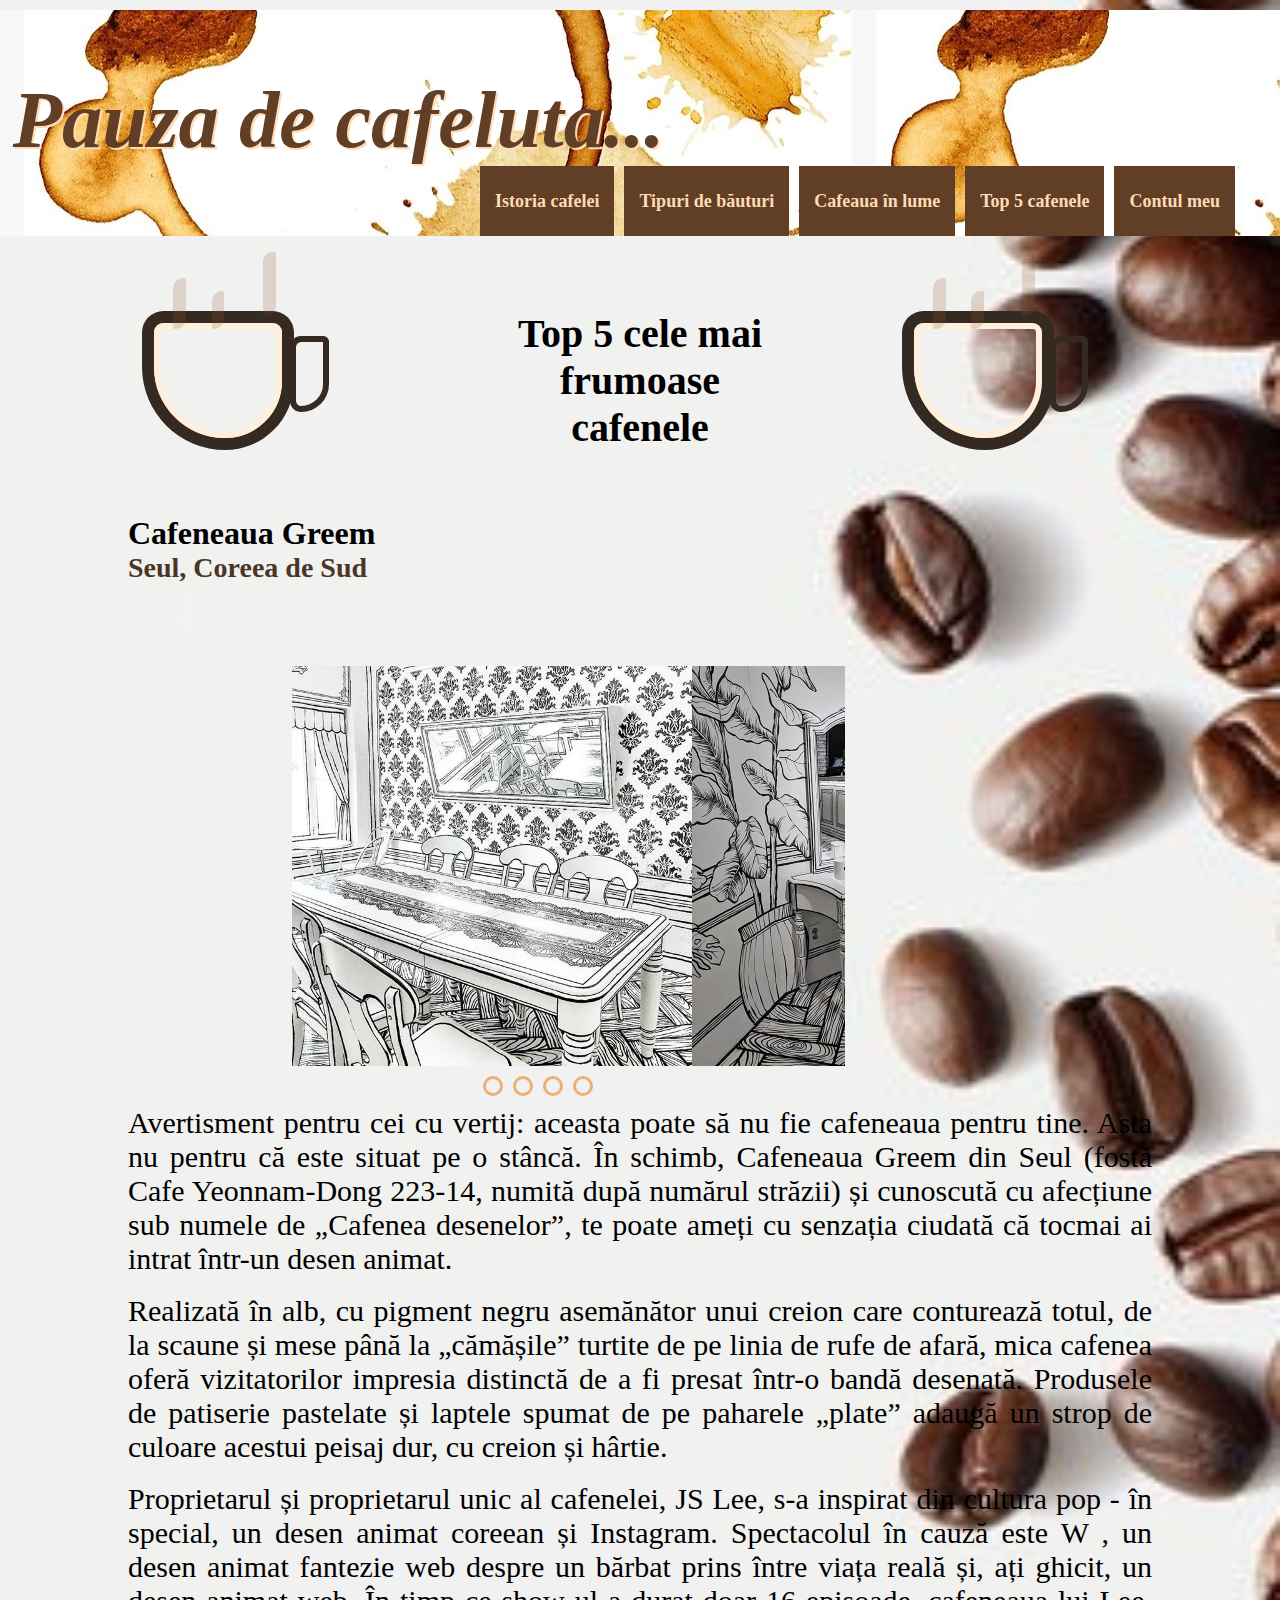
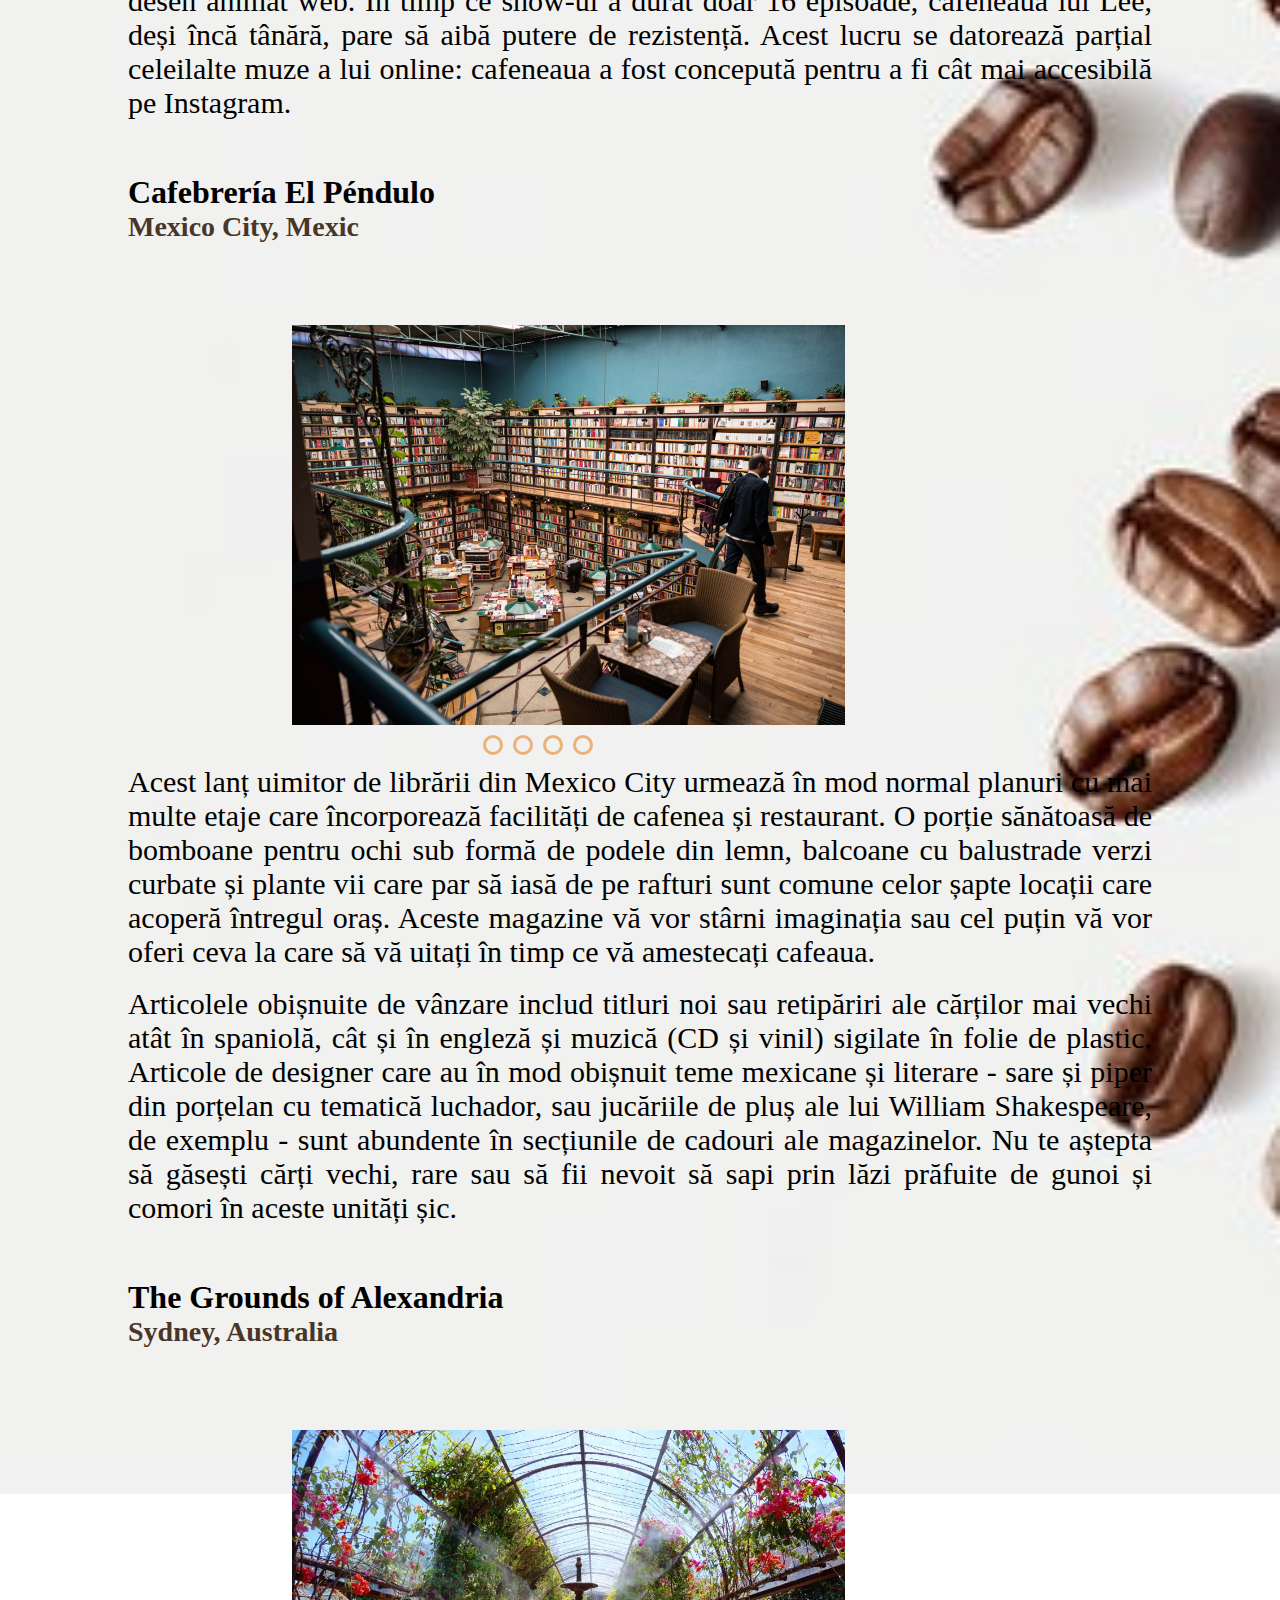
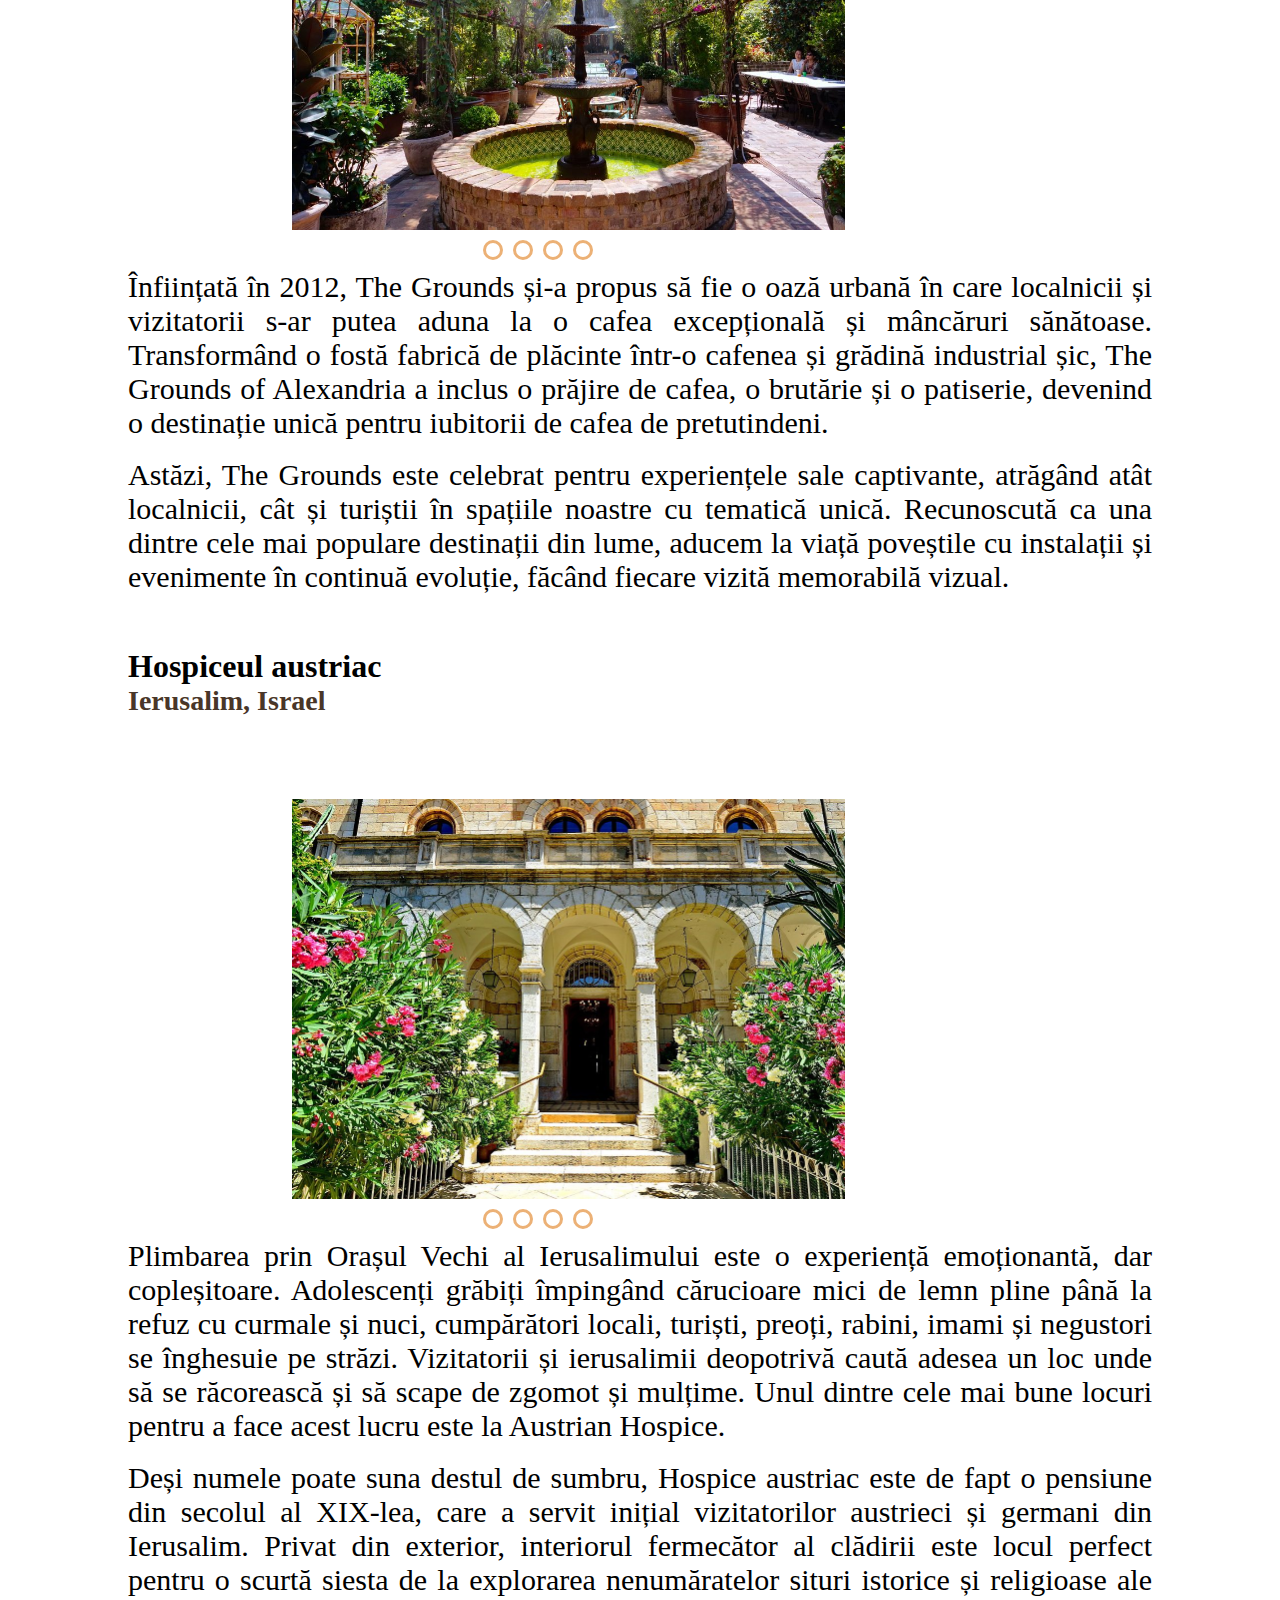
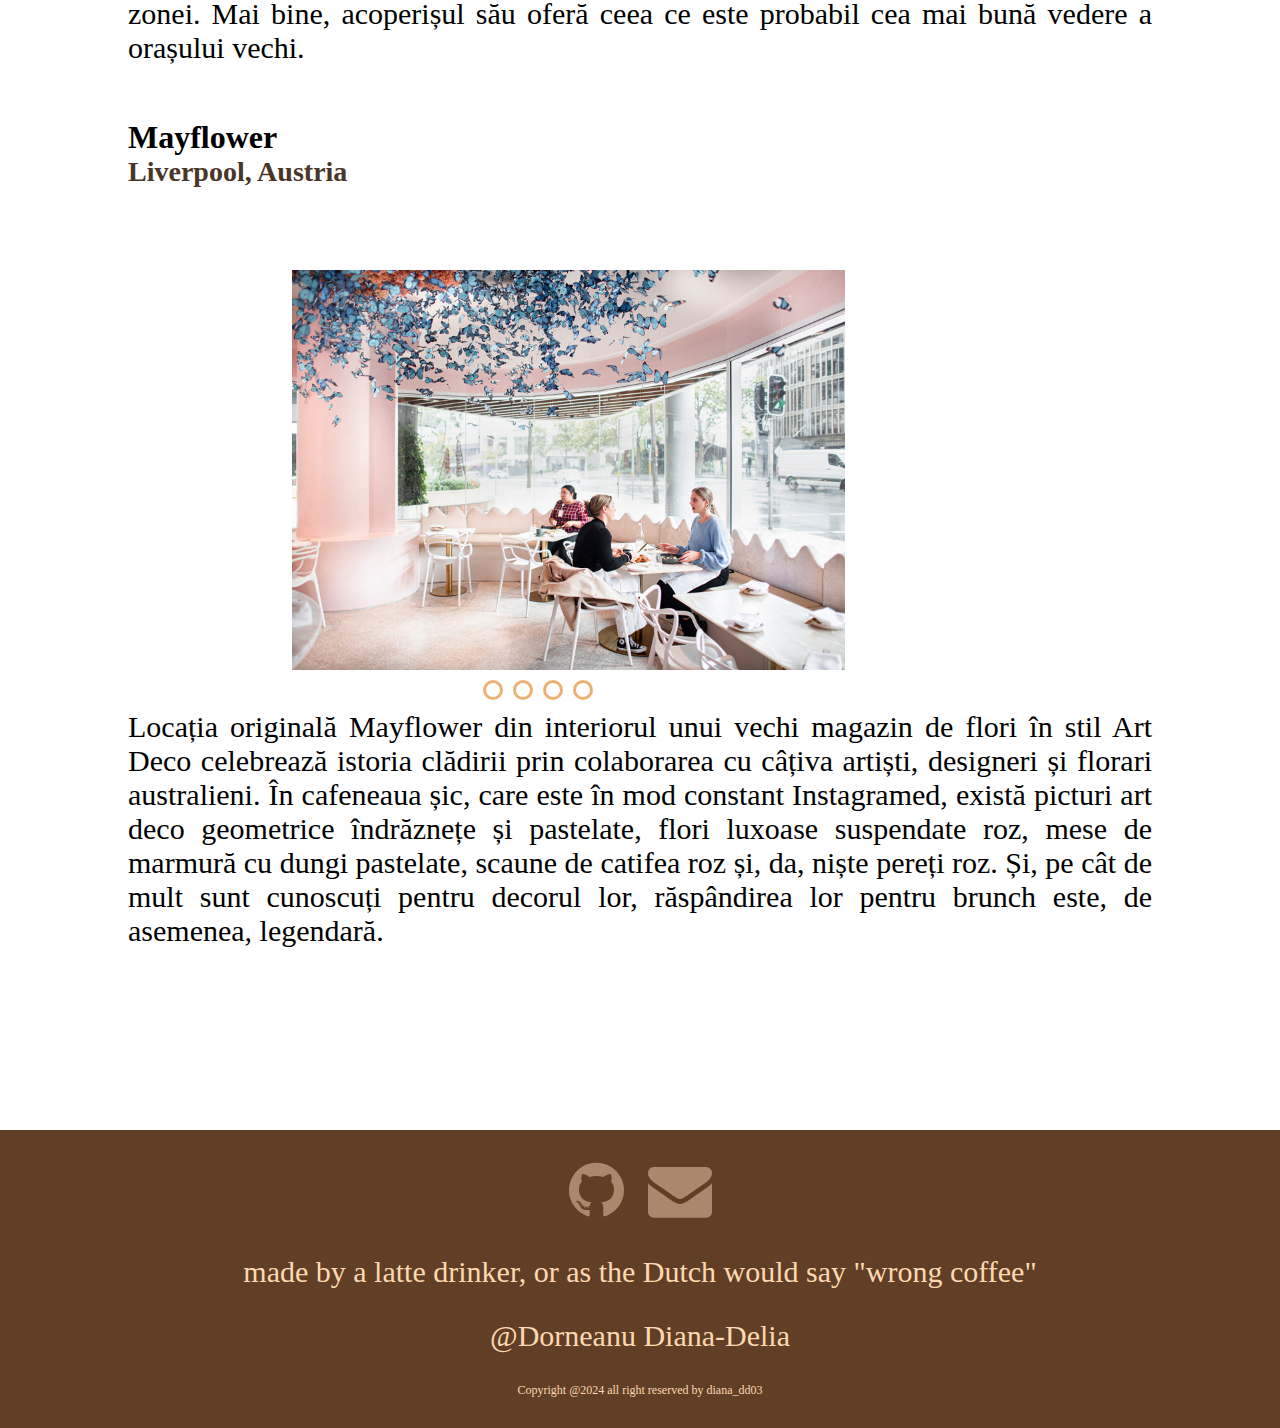
<file: proiect/cafenele.html>
<!DOCTYPE html>
<html lang="ro">
    <title>It's coffee o'clock</title>
    <head>
        <meta charset="utf-8">
        <meta name="autor" content="Dorneanu Diana">
        <meta name="description" content="cafea">
        <meta name="keywords" content="cafea sanatate espresso latte cappuccino ">
        <meta name="viewport" content="width=device-width, initial-scale=1.0">
        <script src="https://code.jquery.com/jquery-3.5.0.js"></script>
        <!-- <base href="resources/"> -->
        <link rel="stylesheet" href="resources/style.css" type="text/css">
        <link rel="stylesheet" href="resources/style2.css" type="text/css">
        <link rel="stylesheet" href="https://cdnjs.cloudflare.com/ajax/libs/font-awesome/5.15.3/css/all.min.css">
        <link rel="icon" href="resources/favicon.ico" type="image/x-icon">
        <link rel="stylesheet" href="https://stackpath.bootstrapcdn.com/font-awesome/4.7.0/css/font-awesome.min.css">
        <!-- <script type="text/javascript" src="resources/proiect.js"></script> -->
    </head>
    <body>
        <header>
            <nav>
               <div class="logo">
                  Pauza de cafeluta...
               </div>
               <label for="btn" class="icon">
               <span class="fa fa-bars"></span>
               </label>
               <input type="checkbox" id="btn">
               <ul>
                  <li><a href="index.html">Istoria cafelei</a></li>
                  <li>
                     <label for="btn-1" class="show">Tipuri de băuturi +</label>
                     <a href="bauturi.html">Tipuri de băuturi</a>
                     <input type="checkbox" id="btn-1">
                     <ul>
                        <li><a href="bauturi.html#2_1">Espresso</a></li>
                        <li><a href="bauturi.html#2_2">Americano</a></li>
                        <li><a href="bauturi.html#2_3">Cappuccino</a></li>
                        <li><a href="bauturi.html#2_4">Latte</a></li>
                        <li><a href="bauturi.html#2_5">Flat White</a></li>
                        <li><a href="bauturi.html#2_6">Mocha</a></li>
                        <li><a href="bauturi.html#2_7">Frappe</a></li>
                     </ul>
                  </li>
                  <li>
                    <label for="btn-2" class="show">Cafeaua în lume +</label>
                    <a href="lume.html">Cafeaua în lume</a>
                    <input type="checkbox" id="btn-2">
                    <ul>
                       <li><a href="lume.html#3_1">Europa</a></li>
                       <li><a href="lume.html#3_2">Asia</a></li>
                       <li><a href="lume.html#3_3">Africa</a></li>
                       <li><a href="lume.html#3_4">America</a></li>
                       <li><a href="lume.html#3_5">Australia</a></li>
                    </ul>
                 </li>
                  <li><a href="cafenele.html">Top 5 cafenele</a></li>
                  <li><a href="cont.html">Contul meu</a></li>
               </ul>
            </nav>
        </header>
        <div class="animations">
            <div class="cup">
                <span class="steam"></span>
                <span class="steam"></span>
                <span class="steam"></span>
                <div class="cup-handle"></div>
            </div>
            
            <h1> Top 5 cele mai frumoase cafenele</h1>
            
            <div class="cup">
                <span class="steam"></span>
                <span class="steam"></span>
                <span class="steam"></span>
                <div class="cup-handle"></div>
            </div>
        </div>
        <div>
            <h2>Cafeneaua Greem</h2>
            <h3>Seul, Coreea de Sud</h3>
            <div class="slider">
                <div class="images">
                    <input type="radio" name="slide" id="img11" checked>
                    <input type="radio" name="slide" id="img12">
                    <input type="radio" name="slide" id="img13">
                    <input type="radio" name="slide" id="img14">
        
                    <img src="resources/Greem1.jpg" class="m1" alt="img11">
                    <img src="resources/greem2.jpg" class="m2" alt="img12">
                    <img src="resources/greem3.jpg" class="m3" alt="img13">
                    <img src="resources/greem4.jpg" class="m4" alt="img14">
                </div>
                <div class="dots">
                    <label for="img11"></label>
                    <label for="img12"></label>
                    <label for="img13"></label>
                    <label for="img14"></label>
                </div>
            </div>
            
            <p>Avertisment pentru cei cu vertij: aceasta poate să nu fie cafeneaua pentru tine. Asta nu pentru că este situat pe o stâncă. În schimb, Cafeneaua Greem din Seul (fostă Cafe Yeonnam-Dong 223-14, numită după numărul străzii) și cunoscută cu afecțiune sub numele de „Cafenea desenelor”, te poate ameți cu senzația ciudată că tocmai ai intrat într-un desen animat.</p>
            <br>
            <p>Realizată în alb, cu pigment negru asemănător unui creion care conturează totul, de la scaune și mese până la „cămășile” turtite de pe linia de rufe de afară, mica cafenea oferă vizitatorilor impresia distinctă de a fi presat într-o bandă desenată. Produsele de patiserie pastelate și laptele spumat de pe paharele „plate” adaugă un strop de culoare acestui peisaj dur, cu creion și hârtie.</p> 
            <br>
            <p>Proprietarul și proprietarul unic al cafenelei, JS Lee, s-a inspirat din cultura pop - în special, un  desen animat coreean și Instagram. Spectacolul în cauză este W , un desen animat fantezie web  despre un bărbat prins între viața reală și, ați ghicit, un desen animat web. În timp ce show-ul a durat doar 16 episoade, cafeneaua lui Lee, deși încă tânără, pare să aibă putere de rezistență. Acest lucru se datorează parțial celeilalte muze a lui online: cafeneaua a fost concepută pentru a fi cât mai accesibilă pe Instagram.</p>
            <br>
            <br>
            <br>

            <h2>Cafebrería El Péndulo</h2>
            <h3>Mexico City, Mexic</h3>
            <div class="slider">
                <div class="images">
                    <input type="radio" name="slide" id="img21" checked>
                    <input type="radio" name="slide" id="img22">
                    <input type="radio" name="slide" id="img23">
                    <input type="radio" name="slide" id="img24">
        
                    <img src="resources/mexic1.jpg" class="m1" alt="img1">
                    <img src="resources/mexic2.jpg" class="m2" alt="img2">
                    <img src="resources/mexic3.jpg" class="m3" alt="img3">
                    <img src="resources/mexic4.jpg" class="m4" alt="img4">
                </div>
                <div class="dots">
                    <label for="img21"></label>
                    <label for="img22"></label>
                    <label for="img23"></label>
                    <label for="img24"></label>
                </div>
            </div>
            <p>Acest lanț uimitor de librării din Mexico City urmează în mod normal planuri cu mai multe etaje care încorporează facilități de cafenea și restaurant. O porție sănătoasă de bomboane pentru ochi sub formă de podele din lemn, balcoane cu balustrade verzi curbate și plante vii care par să iasă de pe rafturi sunt comune celor șapte locații care acoperă întregul oraș. Aceste magazine vă vor stârni imaginația sau cel puțin vă vor oferi ceva la care să vă uitați în timp ce vă amestecați cafeaua.</p>
            <br>
            <p>Articolele obișnuite de vânzare includ titluri noi sau retipăriri ale cărților mai vechi atât în ​​spaniolă, cât și în engleză și muzică (CD și vinil) sigilate în folie de plastic. Articole de designer care au în mod obișnuit teme mexicane și literare - sare și piper din porțelan cu tematică luchador, sau jucăriile de pluș ale lui William Shakespeare, de exemplu - sunt abundente în secțiunile de cadouri ale magazinelor. Nu te aștepta să găsești cărți vechi, rare sau să fii nevoit să sapi prin lăzi prăfuite de gunoi și comori în aceste unități șic.</p>
            <br>
            <br>
            <br>
            
            <h2>The Grounds of Alexandria</h2>
            <h3>Sydney, Australia</h3>
            <div class="slider">
                <div class="images">
                    <input type="radio" name="slide" id="img31" checked>
                    <input type="radio" name="slide" id="img32">
                    <input type="radio" name="slide" id="img33">
                    <input type="radio" name="slide" id="img34">
        
                    <img src="resources/alexandria1.jfif" class="m1" alt="img1">
                    <img src="resources/alexandria2.jfif" class="m2" alt="img2">
                    <img src="resources/alexandria3.jfif" class="m3" alt="img3">
                    <img src="resources/alexandria4.jpg" class="m4" alt="img4">
                </div>
                <div class="dots">
                    <label for="img31"></label>
                    <label for="img32"></label>
                    <label for="img33"></label>
                    <label for="img34"></label>
                </div>
            </div>
            <p>Înființată în 2012, The Grounds și-a propus să fie o oază urbană în care localnicii și vizitatorii s-ar putea aduna la o cafea excepțională și mâncăruri sănătoase. Transformând o fostă fabrică de plăcinte într-o cafenea și grădină industrial șic, The Grounds of Alexandria a inclus o prăjire de cafea, o brutărie și o patiserie, devenind o destinație unică pentru iubitorii de cafea de pretutindeni.</p>
            <br>
            <p>Astăzi, The Grounds este celebrat pentru experiențele sale captivante, atrăgând atât localnicii, cât și turiștii în spațiile noastre cu tematică unică. Recunoscută ca una dintre cele mai populare destinații din lume, aducem la viață poveștile cu instalații și evenimente în continuă evoluție, făcând fiecare vizită memorabilă vizual.</p>
            <br>
            <br>
            <br>

            
            <h2>Hospiceul austriac</h2>
            <h3>Ierusalim, Israel</h3>
            <div class="slider">
                <div class="images">
                    <input type="radio" name="slide" id="img41" checked>
                    <input type="radio" name="slide" id="img42">
                    <input type="radio" name="slide" id="img43">
                    <input type="radio" name="slide" id="img44">
        
                    <img src="resources/austriac1.jpg" class="m1" alt="img1">
                    <img src="resources/autriac2.jpg" class="m2" alt="img2">
                    <img src="resources/austriac3.jpg" class="m3" alt="img3">
                    <img src="resources/austriac4.jpg" class="m4" alt="img4">
                </div>
                <div class="dots">
                    <label for="img41"></label>
                    <label for="img42"></label>
                    <label for="img43"></label>
                    <label for="img44"></label>
                </div>
            </div>
            <p>Plimbarea prin Orașul Vechi al Ierusalimului este o experiență emoționantă, dar copleșitoare. Adolescenți grăbiți împingând cărucioare mici de lemn pline până la refuz cu curmale și nuci, cumpărători locali, turiști, preoți, rabini, imami și negustori se înghesuie pe străzi. Vizitatorii și ierusalimii deopotrivă caută adesea un loc unde să se răcorească și să scape de zgomot și mulțime. Unul dintre cele mai bune locuri pentru a face acest lucru este la Austrian Hospice.</p>
            <br>
            <p>Deși numele poate suna destul de sumbru, Hospice austriac este de fapt o pensiune din secolul al XIX-lea, care a servit inițial vizitatorilor austrieci și germani din Ierusalim. Privat din exterior, interiorul fermecător al clădirii este locul perfect pentru o scurtă siesta de la explorarea nenumăratelor situri istorice și religioase ale zonei. Mai bine, acoperișul său oferă ceea ce este probabil cea mai bună vedere a orașului vechi.</p>
            <br>
            <br>
            <br>

            <h2>Mayflower</h2>
            <h3>Liverpool, Austria</h3>
            <div class="slider">
                <div class="images">
                    <input type="radio" name="slide" id="img51" checked>
                    <input type="radio" name="slide" id="img52">
                    <input type="radio" name="slide" id="img53">
                    <input type="radio" name="slide" id="img54">
        
                    <img src="resources/mayflower1.jpg" class="m1" alt="img1">
                    <img src="resources/mayflower2.jpg" class="m2" alt="img2">
                    <img src="resources/mayflower3.jpg" class="m3" alt="img3">
                    <img src="resources/mayflower4.jpg" class="m4" alt="img4">
                </div>
                <div class="dots">
                    <label for="img51"></label>
                    <label for="img52"></label>
                    <label for="img53"></label>
                    <label for="img54"></label>
                </div>
            </div>
            <p>Locația originală Mayflower din interiorul unui vechi magazin de flori în stil Art Deco celebrează istoria clădirii prin colaborarea cu câțiva artiști, designeri și florari australieni. În cafeneaua șic, care este în mod constant Instagramed, există picturi art deco geometrice îndrăznețe și pastelate, flori luxoase suspendate roz, mese de marmură cu dungi pastelate, scaune de catifea roz și, da, niște pereți roz. Și, pe cât de mult sunt cunoscuți pentru decorul lor, răspândirea lor pentru brunch este, de asemenea, legendară.</p>
            <br>
            <br>
            <br>
        </div>
        <script>
            $('.icon').click(function(){
              $('span').toggleClass("cancel");
            });
        </script>
        <section class="footer">
            <div class="social">
                <a href="https://github.com/dianadd03"><i class="fa fa-github"></i></a>

                <a href="mailto:diana-delia.dorneanu@s.unibuc.ro"><i class="fa fa-envelope"></i></a>
            </div>
            <p>made by a latte drinker, or as the Dutch would say "wrong coffee"</p>
            <p>@Dorneanu Diana-Delia</p>
            <p class="copy-right">Copyright @2024 all right reserved by diana_dd03</p>
        </section>   
    </body>
</html>
</file>
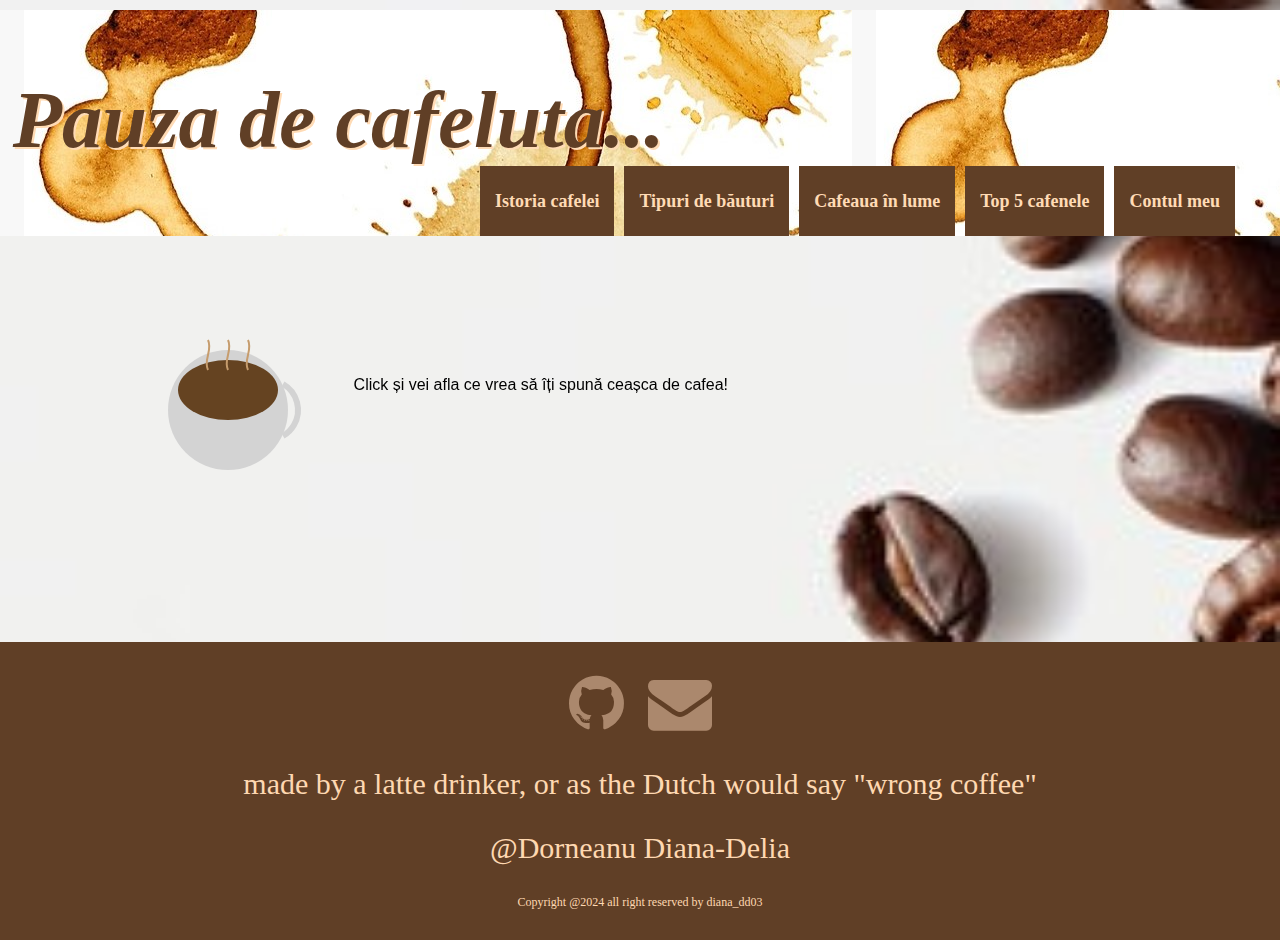
<file: proiect/citire.html>
<!DOCTYPE html>
<html lang="ro">
    <title>It's coffee o'clock</title>
    <head>
        <meta charset="utf-8">
        <meta name="autor" content="Dorneanu Diana">
        <meta name="description" content="cafea">
        <meta name="keywords" content="cafea sanatate espresso latte cappuccino ">
        <meta name="viewport" content="width=device-width, initial-scale=1.0">
        <script src="https://code.jquery.com/jquery-3.5.0.js"></script>
        <!-- <base href="resources/"> -->
        <link rel="stylesheet" href="resources/style3.css" type="text/css">
        <link rel="stylesheet" href="https://cdnjs.cloudflare.com/ajax/libs/font-awesome/5.15.3/css/all.min.css">
        <link rel="icon" href="resources/favicon.ico" type="image/x-icon">
        <link rel="stylesheet" href="https://stackpath.bootstrapcdn.com/font-awesome/4.7.0/css/font-awesome.min.css">
        <script type="text/javascript" src="resources/citire.js"></script>
    </head>
<body>
    <header>
        <nav>
           <div class="logo">
              Pauza de cafeluta...
           </div>
           <label for="btn" class="icon">
           <span class="fa fa-bars"></span>
           </label>
           <input type="checkbox" id="btn">
           <ul>
              <li><a href="index.html">Istoria cafelei</a></li>
              <li>
                 <label for="btn-1" class="show">Tipuri de băuturi +</label>
                 <a href="bauturi.html">Tipuri de băuturi</a>
                 <input type="checkbox" id="btn-1">
                 <ul>
                    <li><a href="bauturi.html#2_1">Espresso</a></li>
                    <li><a href="bauturi.html#2_2">Americano</a></li>
                    <li><a href="bauturi.html#2_3">Cappuccino</a></li>
                    <li><a href="bauturi.html#2_4">Latte</a></li>
                    <li><a href="bauturi.html#2_5">Flat White</a></li>
                    <li><a href="bauturi.html#2_6">Mocha</a></li>
                    <li><a href="bauturi.html#2_7">Frappe</a></li>
                 </ul>
              </li>
              <li>
                <label for="btn-2" class="show">Cafeaua în lume +</label>
                <a href="lume.html">Cafeaua în lume</a>
                <input type="checkbox" id="btn-2">
                <ul>
                   <li><a href="lume.html#3_1">Europa</a></li>
                   <li><a href="lume.html#3_2">Asia</a></li>
                   <li><a href="lume.html#3_3">Africa</a></li>
                   <li><a href="lume.html#3_4">America</a></li>
                   <li><a href="lume.html#3_5">Australia</a></li>
                </ul>
             </li>
              <li><a href="cafenele.html">Top 5 cafenele</a></li>
              <li><a href="cont.html">Contul meu</a></li>
            </ul>
        </nav>
    </header>

    <div id="container">
        <canvas id="coffee-cup-container" width="800" height="200" ></canvas>
        <div class="papyrus-container">
            <div class="papyrus">
                <div id="papyrus-text"></div>
            </div>
        </div>
      </div>       
    
    <script>
        $('.icon').click(function(){
          $('span').toggleClass("cancel");
        });
    </script>
    <section class="footer">
        <div class="social">
            <a href="https://github.com/dianadd03"><i class="fa fa-github"></i></a>
            <a href="mailto:diana-delia.dorneanu@s.unibuc.ro"><i class="fa fa-envelope"></i></a>
        </div>
        <p>made by a latte drinker, or as the Dutch would say "wrong coffee"</p>
        <p>@Dorneanu Diana-Delia</p>
        <p class="copy-right">Copyright @2024 all right reserved by diana_dd03</p>
    </section>
</body>
</html>
</file>
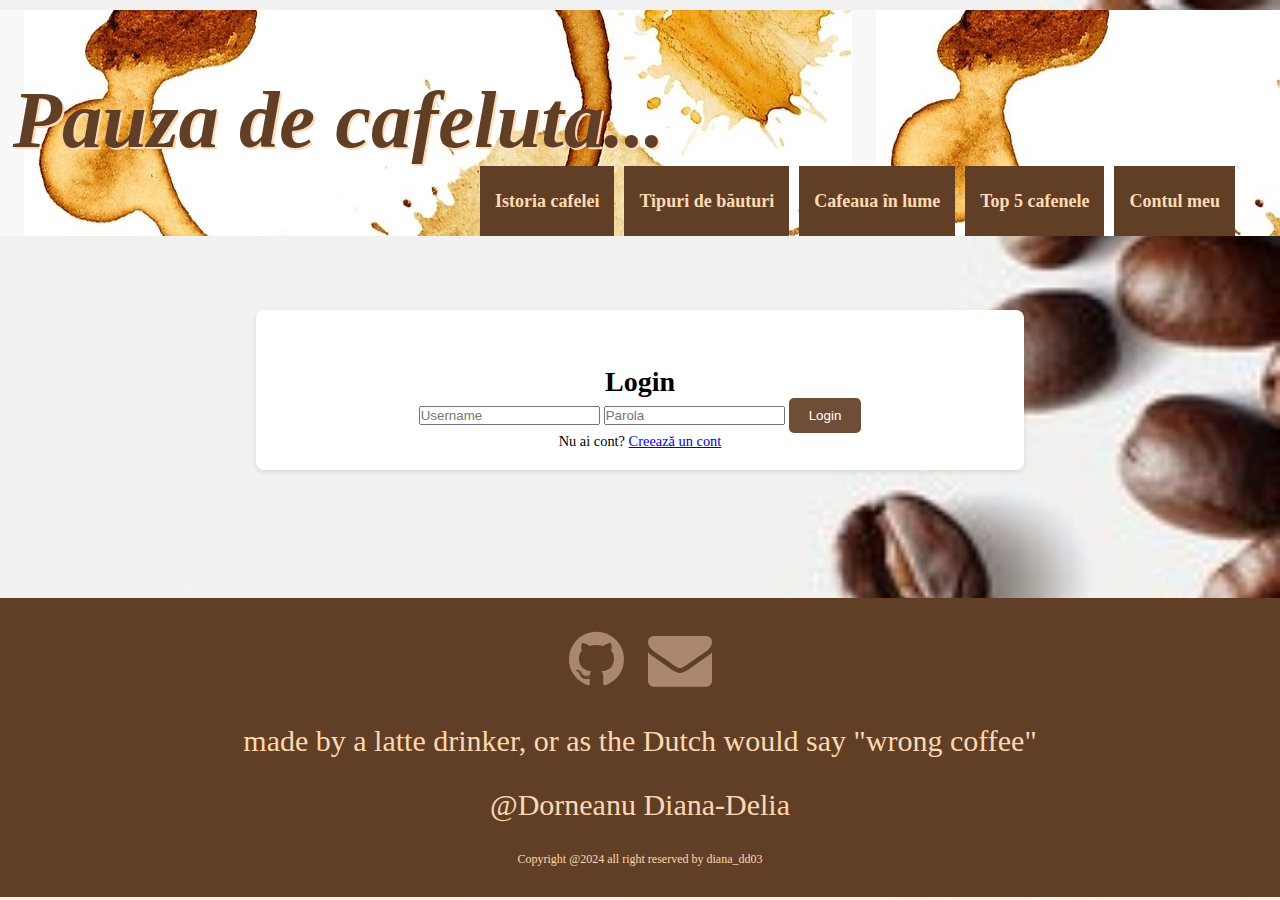
<file: proiect/cont.html>
<!DOCTYPE html>
<html lang="ro">
    <title>It's coffee o'clock</title>
    <head>
        <meta charset="utf-8">
        <meta name="autor" content="Dorneanu Diana">
        <meta name="description" content="cafea">
        <meta name="keywords" content="cafea sanatate espresso latte cappuccino ">
        <meta name="viewport" content="width=device-width, initial-scale=1.0">
        <script src="https://code.jquery.com/jquery-3.5.0.js"></script>
        <!-- <base href="resources/"> -->
        <link rel="stylesheet" href="resources/style3.css" type="text/css">
        <link rel="stylesheet" href="https://cdnjs.cloudflare.com/ajax/libs/font-awesome/5.15.3/css/all.min.css">
        <link rel="icon" href="resources/favicon.ico" type="image/x-icon">
        <link rel="stylesheet" href="https://stackpath.bootstrapcdn.com/font-awesome/4.7.0/css/font-awesome.min.css">
        <script type="text/javascript" src="resources/cont.js"></script>
    </head>
<body>
    <header>
        <nav>
           <div class="logo">
              Pauza de cafeluta...
           </div>
           <label for="btn" class="icon">
           <span class="fa fa-bars"></span>
           </label>
           <input type="checkbox" id="btn">
           <ul>
              <li><a href="index.html">Istoria cafelei</a></li>
              <li>
                 <label for="btn-1" class="show">Tipuri de băuturi +</label>
                 <a href="bauturi.html">Tipuri de băuturi</a>
                 <input type="checkbox" id="btn-1">
                 <ul>
                    <li><a href="bauturi.html#2_1">Espresso</a></li>
                    <li><a href="bauturi.html#2_2">Americano</a></li>
                    <li><a href="bauturi.html#2_3">Cappuccino</a></li>
                    <li><a href="bauturi.html#2_4">Latte</a></li>
                    <li><a href="bauturi.html#2_5">Flat White</a></li>
                    <li><a href="bauturi.html#2_6">Mocha</a></li>
                    <li><a href="bauturi.html#2_7">Frappe</a></li>
                 </ul>
              </li>
              <li>
                <label for="btn-2" class="show">Cafeaua în lume +</label>
                <a href="lume.html">Cafeaua în lume</a>
                <input type="checkbox" id="btn-2">
                <ul>
                   <li><a href="lume.html#3_1">Europa</a></li>
                   <li><a href="lume.html#3_2">Asia</a></li>
                   <li><a href="lume.html#3_3">Africa</a></li>
                   <li><a href="lume.html#3_4">America</a></li>
                   <li><a href="lume.html#3_5">Australia</a></li>
                </ul>
             </li>
              <li><a href="cafenele.html">Top 5 cafenele</a></li>
              <li><a href="cont.html">Contul meu</a></li>
            </ul>
        </nav>
    </header>

    <div class="container">
        <div id="login-section">
            <h3>Login</h3>
            <input type="text" id="login-username" placeholder="Username" />
            <input type="password" id="login-password" placeholder="Parola" />
            <button onclick="login()">Login</button>
            <p id="footnote">Nu ai cont? <a href="javascript:void(0);" onclick="showCreateAccount()">Creează un cont</a></p>
        </div>
        
        <div id="create-account-section" class="hidden">
            <h3>Creează un cont</h3>
            <input type="text" id="new-username" placeholder="Username (5 litere, 3 cifre)" />
            <input type="password" id="new-password" placeholder="Parola(6 caractere)" />
            <button onclick="createAccount()">Crează cont</button>
            <p>Ai deja un cont? <a href="javascript:void(0);" onclick="showLogin()">Login</a></p>
        </div>

        <div id="logout-section" class="hidden">
            <h3>Salut, <span id="user-name-display"></span>!</h3>
            <div id="personalized-paragraph">
                <p id="color-message"></p>
            </div>
            <button onclick="logout()">Logout</button>

            <div id="navigation-buttons">
                <button onclick="navigateToPage('quiz.html')" id="button1">Afla ce cafea ti se potriveste!</button>
                <button onclick="navigateToPage('citire.html')"id="button2">Vino să îți citesc în cafea!</button>
            </div>
        </div>
    </div>

    
    <script>
        $('.icon').click(function(){
          $('span').toggleClass("cancel");
        });
    </script>
    <section class="footer">
        <div class="social">
            <a href="https://github.com/dianadd03"><i class="fa fa-github"></i></a>
            <a href="mailto:diana-delia.dorneanu@s.unibuc.ro"><i class="fa fa-envelope"></i></a>
        </div>
        <p>made by a latte drinker, or as the Dutch would say "wrong coffee"</p>
        <p>@Dorneanu Diana-Delia</p>
        <p class="copy-right">Copyright @2024 all right reserved by diana_dd03</p>
    </section>
</body>
</html>
</file>
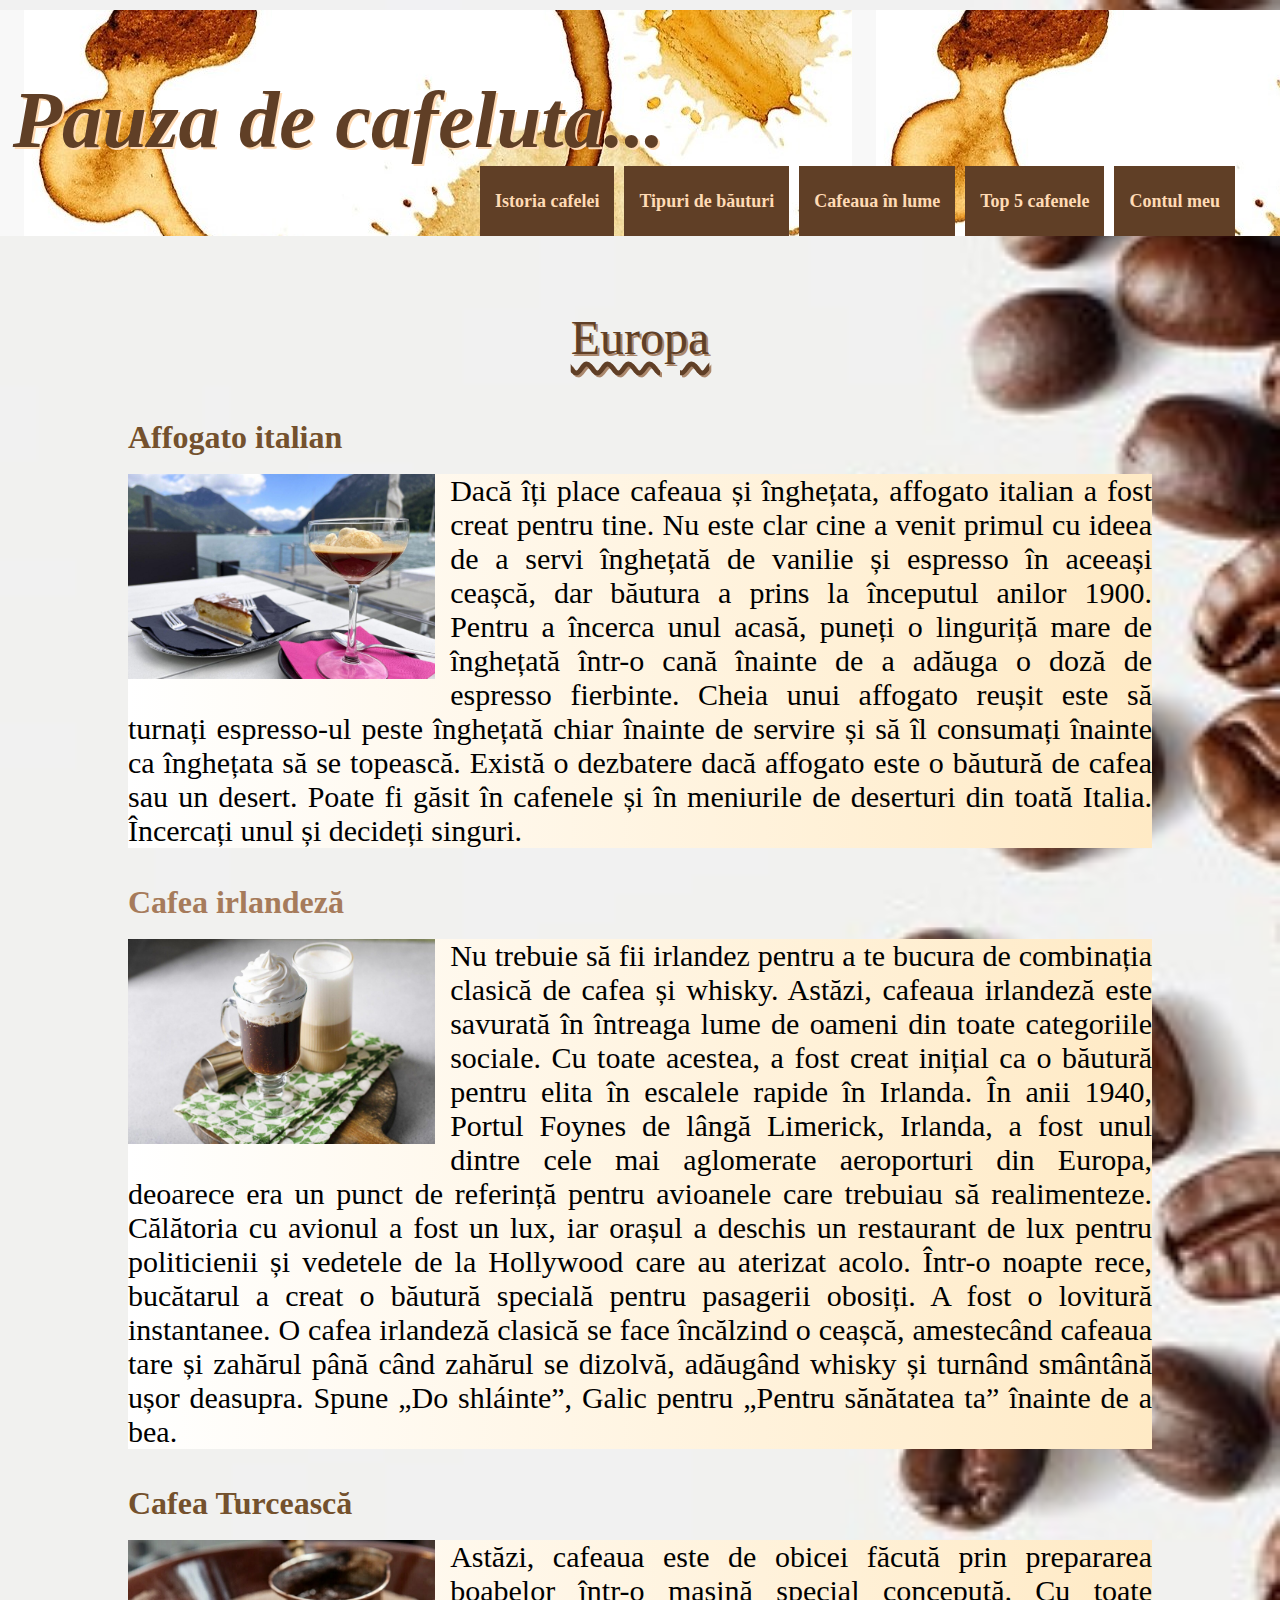
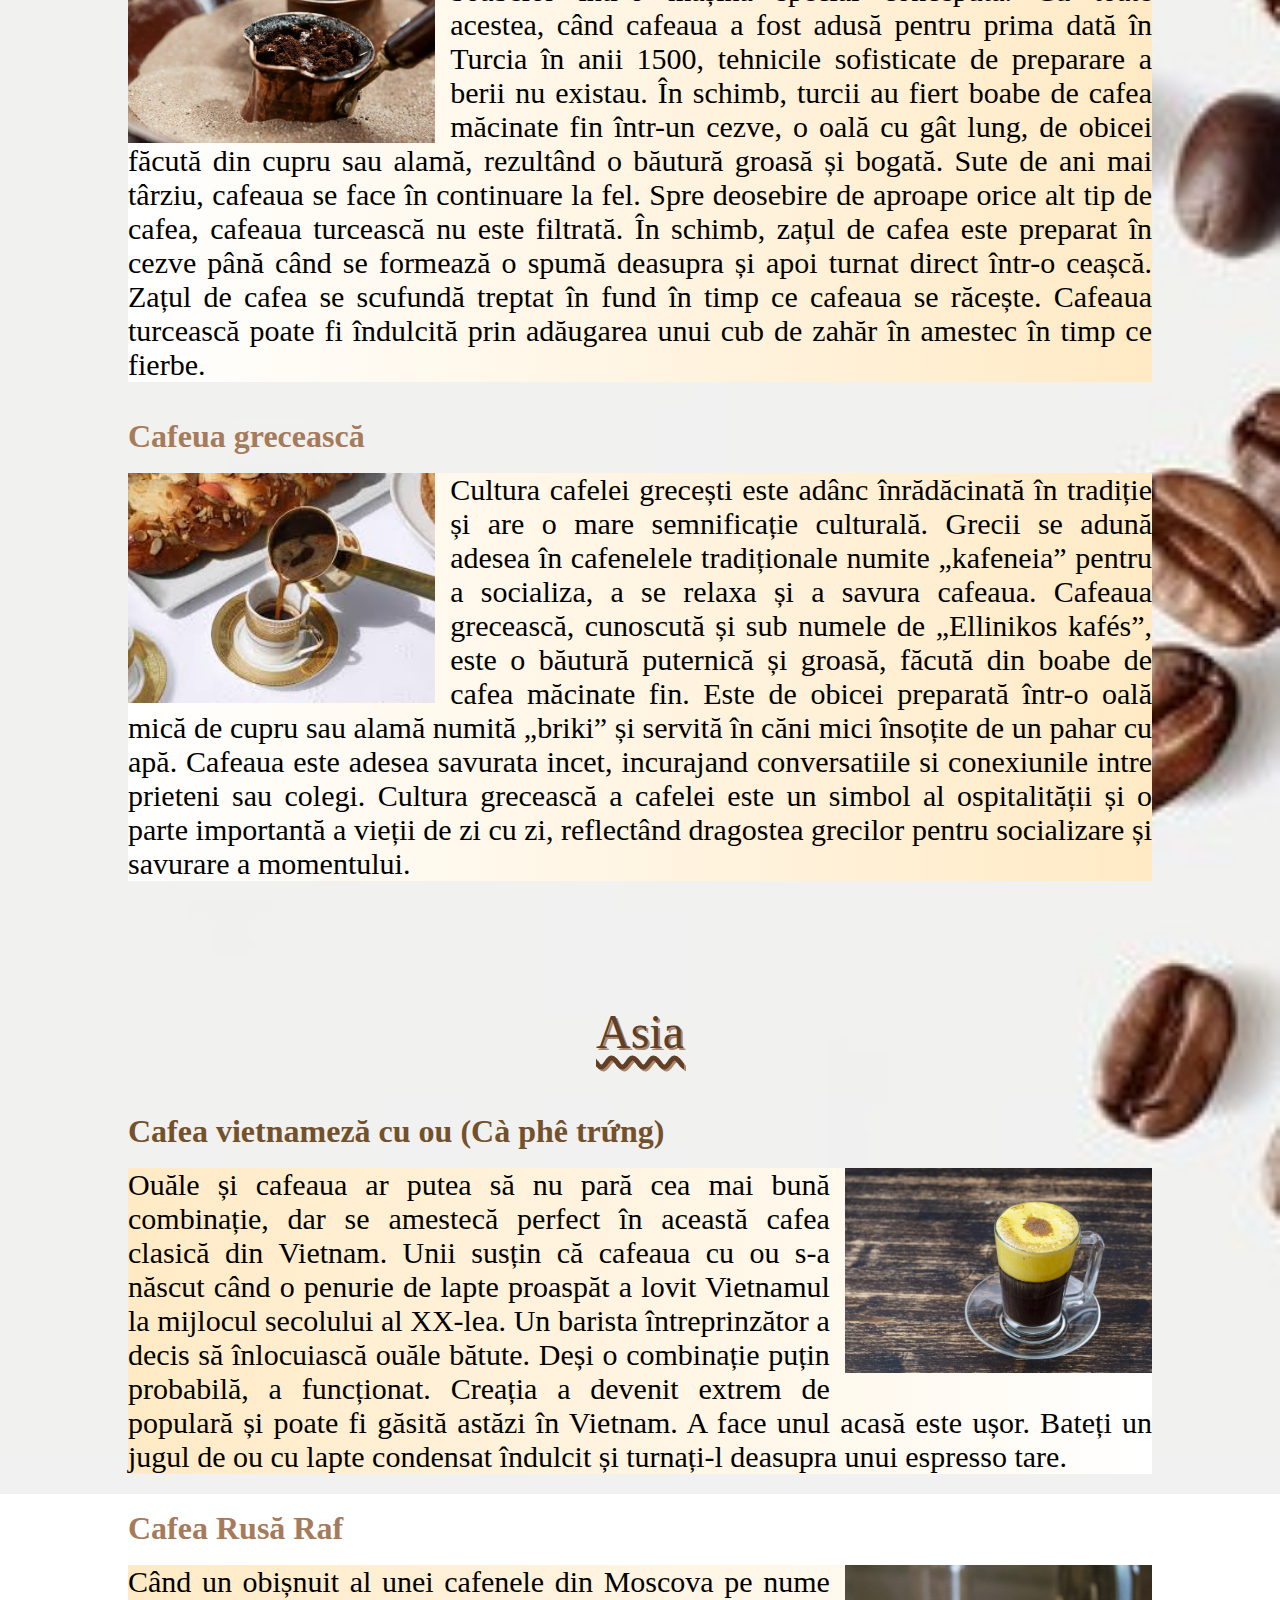
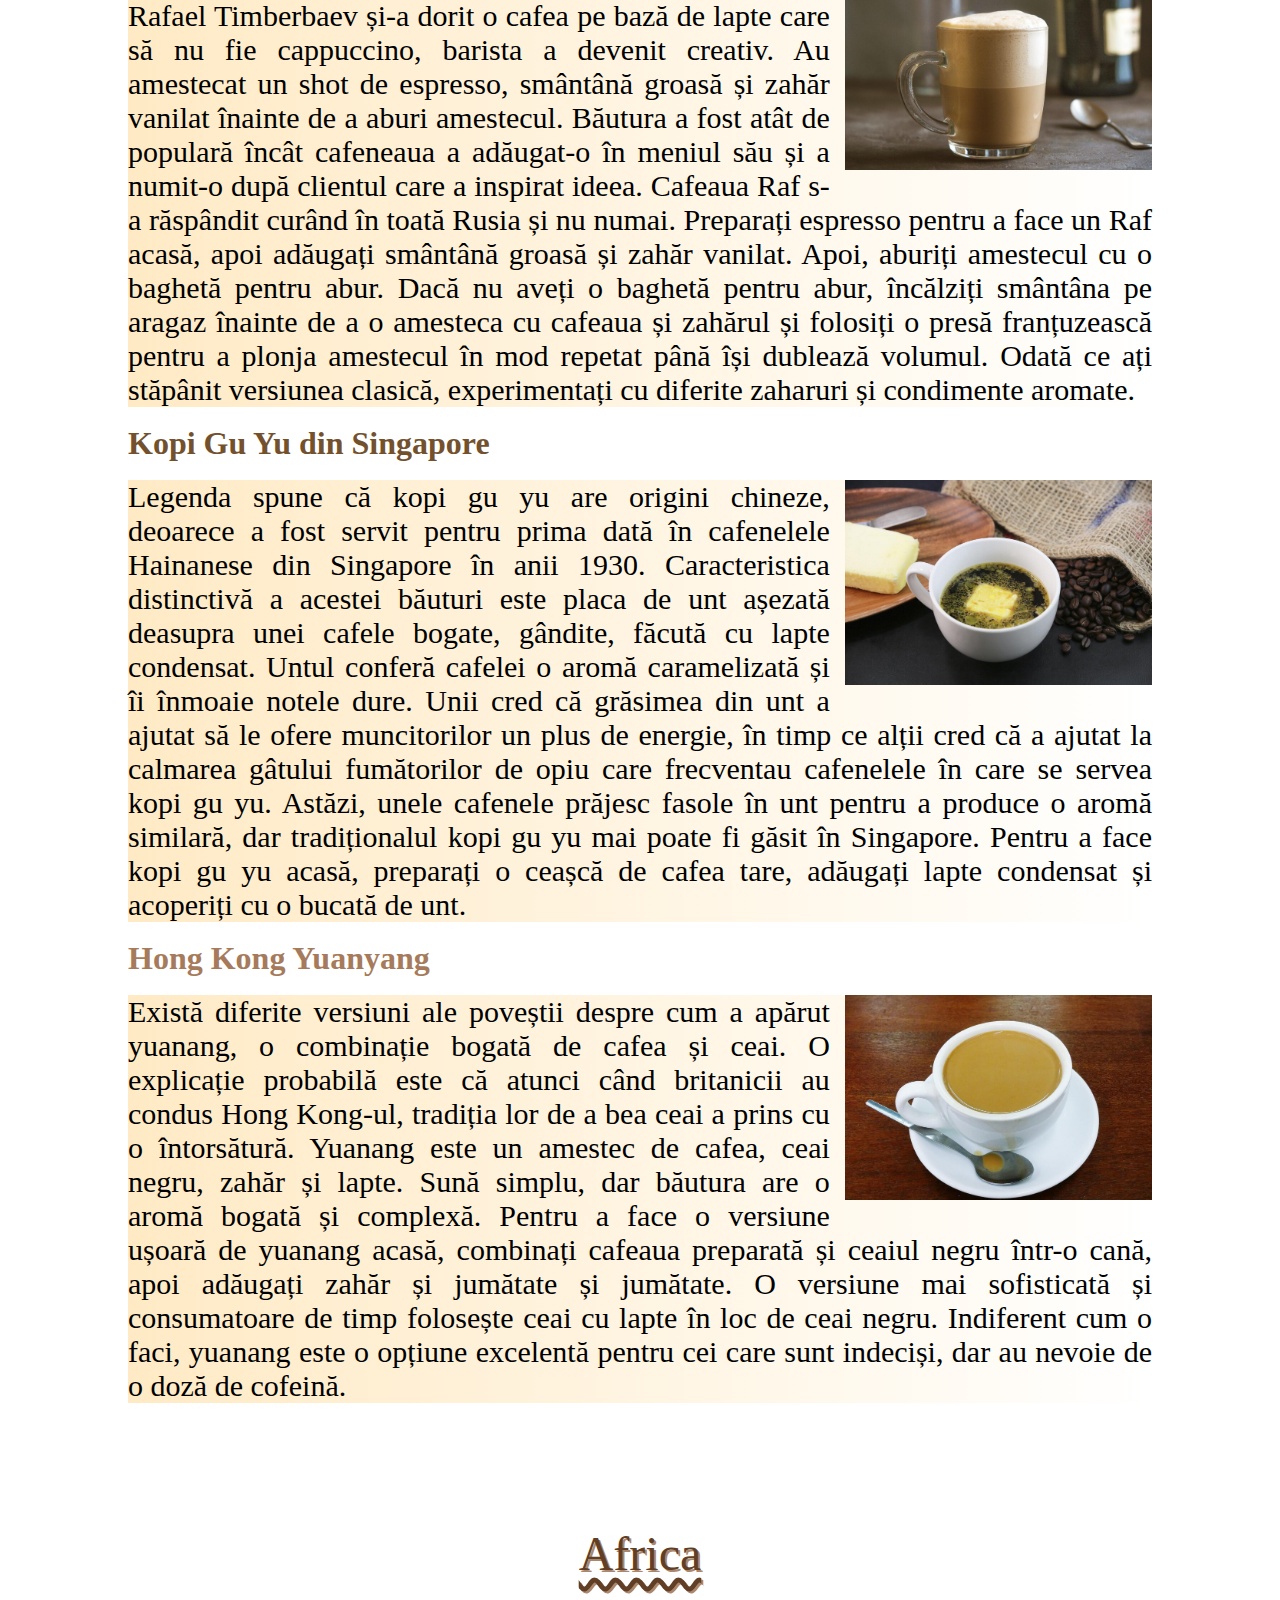
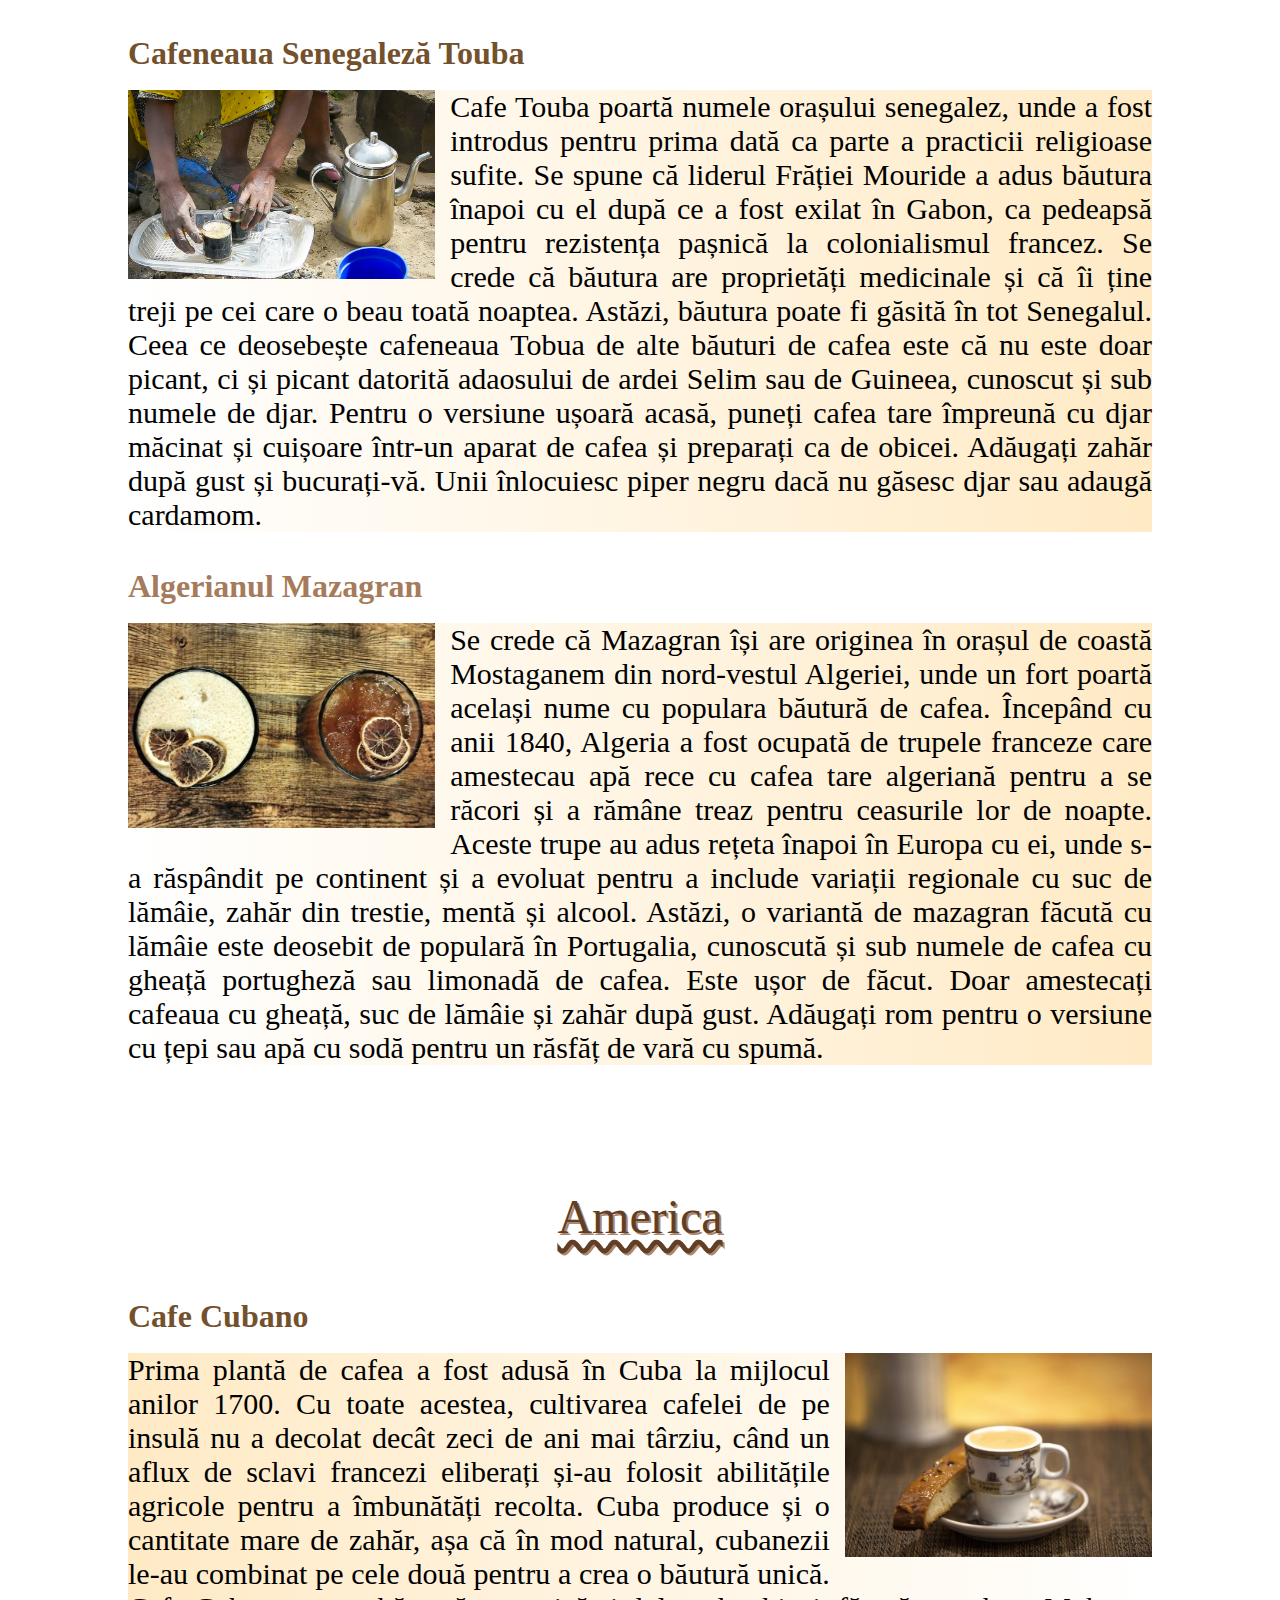
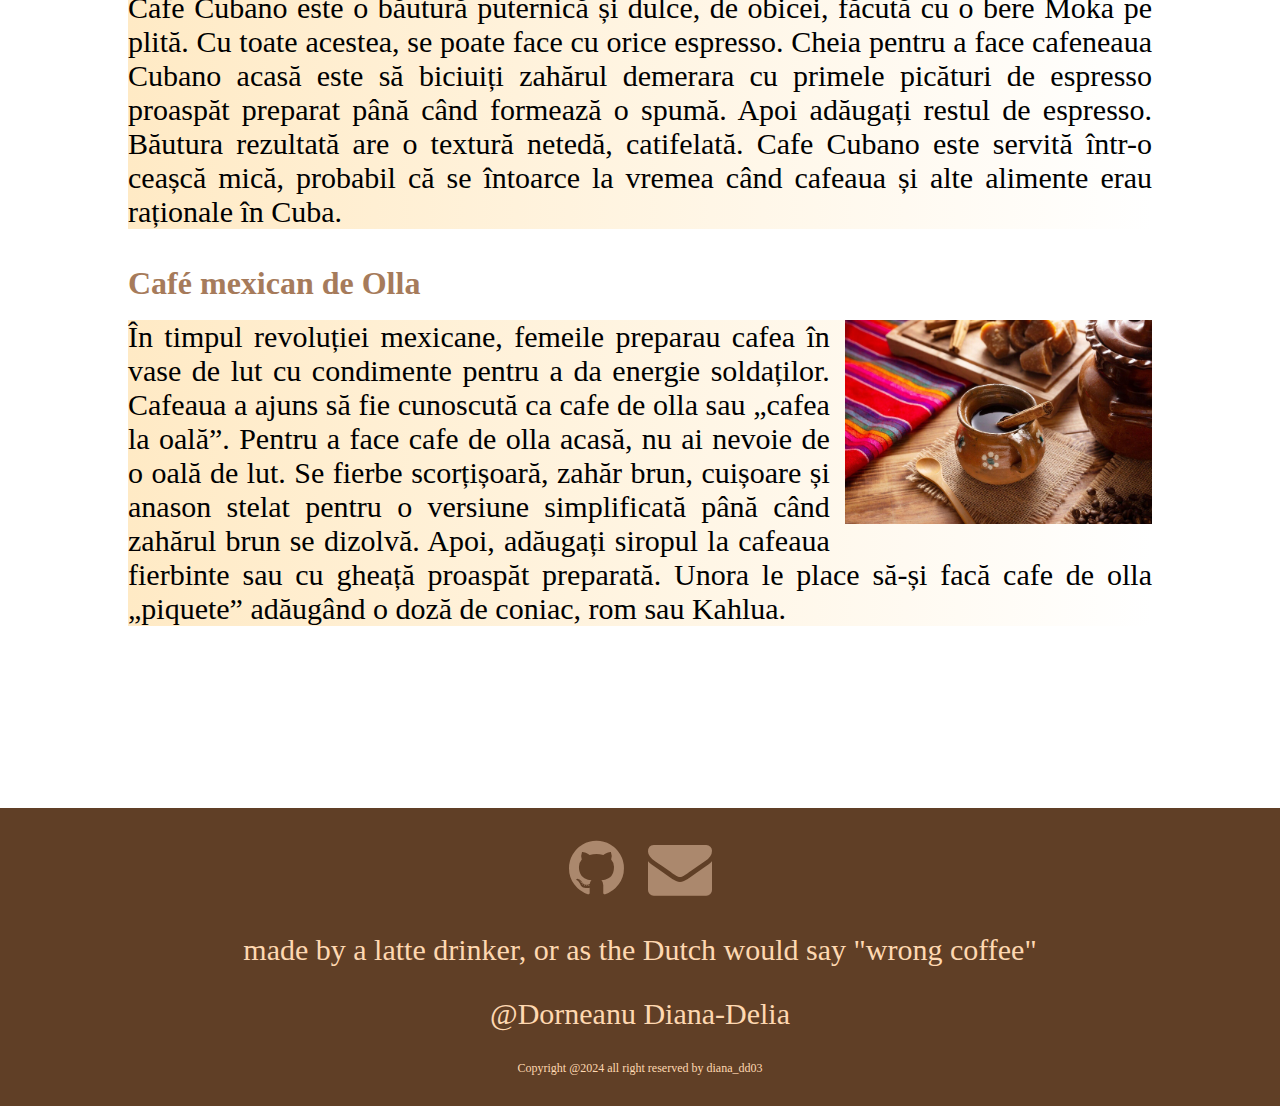
<file: proiect/lume.html>
<!DOCTYPE html>
<html lang="ro">
    <title>It's coffee o'clock</title>
    <head>
        <meta charset="utf-8">
        <meta name="autor" content="Dorneanu Diana">
        <meta name="description" content="cafea">
        <meta name="keywords" content="cafea sanatate espresso latte cappuccino ">
        <meta name="viewport" content="width=device-width, initial-scale=1.0">
        <script src="https://code.jquery.com/jquery-3.5.0.js"></script>
        <!-- <base href="resources/"> -->
        <link rel="stylesheet" href="resources/style.css" type="text/css">
        <link rel="stylesheet" href="https://cdnjs.cloudflare.com/ajax/libs/font-awesome/5.15.3/css/all.min.css">
        <link rel="icon" href="resources/favicon.ico" type="image/x-icon">
        <link rel="stylesheet" href="https://stackpath.bootstrapcdn.com/font-awesome/4.7.0/css/font-awesome.min.css">
        <!-- <script type="text/javascript" src="resources/proiect.js"></script> -->
    </head>
    <body>
        <header>
            <nav>
               <div class="logo">
                  Pauza de cafeluta...
               </div>
               <label for="btn" class="icon">
               <span class="fa fa-bars"></span>
               </label>
               <input type="checkbox" id="btn">
               <ul>
                  <li><a href="index.html">Istoria cafelei</a></li>
                  <li>
                     <label for="btn-1" class="show">Tipuri de băuturi +</label>
                     <a href="bauturi.html">Tipuri de băuturi</a>
                     <input type="checkbox" id="btn-1">
                     <ul>
                        <li><a href="bauturi.html#2_1">Espresso</a></li>
                        <li><a href="bauturi.html#2_2">Americano</a></li>
                        <li><a href="bauturi.html#2_3">Cappuccino</a></li>
                        <li><a href="bauturi.html#2_4">Latte</a></li>
                        <li><a href="bauturi.html#2_5">Flat White</a></li>
                        <li><a href="bauturi.html#2_6">Mocha</a></li>
                        <li><a href="bauturi.html#2_7">Frappe</a></li>
                     </ul>
                  </li>
                  <li>
                    <label for="btn-2" class="show">Cafeaua în lume +</label>
                    <a href="lume.html">Cafeaua în lume</a>
                    <input type="checkbox" id="btn-2">
                    <ul>
                       <li><a href="lume.html#3_1">Europa</a></li>
                       <li><a href="lume.html#3_2">Asia</a></li>
                       <li><a href="lume.html#3_3">Africa</a></li>
                       <li><a href="lume.html#3_4">America</a></li>
                       <li><a href="lume.html#3_5">Australia</a></li>
                    </ul>
                 </li>
                  <li><a href="cafenele.html">Top 5 cafenele</a></li>
                  <li><a href="cont.html">Contul meu</a></li>
               </ul>
            </nav>
        </header>
        <div>
            <div id="3_1" class="subtitle">Europa</div>
            <br>
            <br>
            <br>
            <h2 class="drinks">Affogato italian</h2>
            <br>
            <p class="gradient_bgR">
                <img src="resources/Italian-Affogato.jpg" alt="" class="wrapL">
                Dacă îți place cafeaua și înghețata, affogato italian a fost creat pentru tine. Nu este clar cine a venit primul cu ideea de a servi înghețată de vanilie și espresso în aceeași ceașcă, dar băutura a prins la începutul anilor 1900. Pentru a încerca unul acasă, puneți o linguriță mare de înghețată într-o cană înainte de a adăuga o doză de espresso fierbinte. Cheia unui affogato reușit este să turnați espresso-ul peste înghețată chiar înainte de servire și să îl consumați înainte ca înghețata să se topească. Există o dezbatere dacă affogato este o băutură de cafea sau un desert. Poate fi găsit în cafenele și în meniurile de deserturi din toată Italia. Încercați unul și decideți singuri.
            </p>
            <br>
            <br>
            <h2 class="drinks">Cafea irlandeză</h2>
            <br>
            <p class="gradient_bgR">
                <img src="resources/Irish-Coffee.jpg" alt="" class="wrapL">
                Nu trebuie să fii irlandez pentru a te bucura de combinația clasică de cafea și whisky. Astăzi, cafeaua irlandeză este savurată în întreaga lume de oameni din toate categoriile sociale. Cu toate acestea, a fost creat inițial ca o băutură pentru elita în escalele rapide în Irlanda. În anii 1940, Portul Foynes de lângă Limerick, Irlanda, a fost unul dintre cele mai aglomerate aeroporturi din Europa, deoarece era un punct de referință pentru avioanele care trebuiau să realimenteze. Călătoria cu avionul a fost un lux, iar orașul a deschis un restaurant de lux pentru politicienii și vedetele de la Hollywood care au aterizat acolo. Într-o noapte rece, bucătarul a creat o băutură specială pentru pasagerii obosiți. A fost o lovitură instantanee. O cafea irlandeză clasică se face încălzind o ceașcă, amestecând cafeaua tare și zahărul până când zahărul se dizolvă, adăugând whisky și turnând smântână ușor deasupra. Spune „Do shláinte”, Galic pentru „Pentru sănătatea ta” înainte de a bea.            
            </p>
            <br>
            <br>
            <h2 class="drinks">Cafea Turcească</h2>
            <br>
            <p class="gradient_bgR">
                <img src="resources/turceasca.jpg" alt="" class="wrapL">
                Astăzi, cafeaua este de obicei făcută prin prepararea boabelor într-o mașină special concepută. Cu toate acestea, când cafeaua a fost adusă pentru prima dată în Turcia în anii 1500, tehnicile sofisticate de preparare a berii nu existau. În schimb, turcii au fiert boabe de cafea măcinate fin într-un cezve, o oală cu gât lung, de obicei făcută din cupru sau alamă, rezultând o băutură groasă și bogată. Sute de ani mai târziu, cafeaua se face în continuare la fel. Spre deosebire de aproape orice alt tip de cafea, cafeaua turcească nu este filtrată. În schimb, zațul de cafea este preparat în cezve până când se formează o spumă deasupra și apoi turnat direct într-o ceașcă. Zațul de cafea se scufundă treptat în fund în timp ce cafeaua se răcește. Cafeaua turcească poate fi îndulcită prin adăugarea unui cub de zahăr în amestec în timp ce fierbe.            
            </p>
            <br>
            <br>
            <h2 class="drinks">Cafeua grecească</h2>
            <br>
            <p class="gradient_bgR">
                <img src="resources/greek.jfif" alt="" class="wrapL">
                Cultura cafelei grecești este adânc înrădăcinată în tradiție și are o mare semnificație culturală. Grecii se adună adesea în cafenelele tradiționale numite „kafeneia” pentru a socializa, a se relaxa și a savura cafeaua. Cafeaua grecească, cunoscută și sub numele de „Ellinikos kafés”, este o băutură puternică și groasă, făcută din boabe de cafea măcinate fin. Este de obicei preparată într-o oală mică de cupru sau alamă numită „briki” și servită în căni mici însoțite de un pahar cu apă. Cafeaua este adesea savurata incet, incurajand conversatiile si conexiunile intre prieteni sau colegi. Cultura grecească a cafelei este un simbol al ospitalității și o parte importantă a vieții de zi cu zi, reflectând dragostea grecilor pentru socializare și savurare a momentului.            
            </p>
            <br>
            <br>
            <br>
            <br>
            <div id="3_2" class="subtitle">Asia</div>
            <br>
            <br>
            <br>
            <h2 class="drinks">Cafea vietnameză cu ou (Cà phê trứng)</h2>
            <br>
            <p class="gradient_bgL">
                <img src="resources/Vietnamese.jpg" alt="" class="wrapR">
                Ouăle și cafeaua ar putea să nu pară cea mai bună combinație, dar se amestecă perfect în această cafea clasică din Vietnam. Unii susțin că cafeaua cu ou s-a născut când o penurie de lapte proaspăt a lovit Vietnamul la mijlocul secolului al XX-lea. Un barista întreprinzător a decis să înlocuiască ouăle bătute. Deși o combinație puțin probabilă, a funcționat. Creația a devenit extrem de populară și poate fi găsită astăzi în Vietnam. A face unul acasă este ușor. Bateți un jugul de ou cu lapte condensat îndulcit și turnați-l deasupra unui espresso tare.            
            </p>
            <br>
            <br>
            <h2 class="drinks">Cafea Rusă Raf</h2>
            <br>
            <p class="gradient_bgL">
                <img src="resources/Russian-Raf-Coffee.jpg" alt="" class="wrapR">
                Când un obișnuit al unei cafenele din Moscova pe nume Rafael Timberbaev și-a dorit o cafea pe bază de lapte care să nu fie cappuccino, barista a devenit creativ. Au amestecat un shot de espresso, smântână groasă și zahăr vanilat înainte de a aburi amestecul. Băutura a fost atât de populară încât cafeneaua a adăugat-o în meniul său și a numit-o după clientul care a inspirat ideea. Cafeaua Raf s-a răspândit curând în toată Rusia și nu numai. Preparați espresso pentru a face un Raf acasă, apoi adăugați smântână groasă și zahăr vanilat. Apoi, aburiți amestecul cu o baghetă pentru abur. Dacă nu aveți o baghetă pentru abur, încălziți smântâna pe aragaz înainte de a o amesteca cu cafeaua și zahărul și folosiți o presă franțuzească pentru a plonja amestecul în mod repetat până își dublează volumul. Odată ce ați stăpânit versiunea clasică, experimentați cu diferite zaharuri și condimente aromate.            
            </p>
            <br>
            <h2 class="drinks">Kopi Gu Yu din Singapore</h2>
            <br>
            <p class="gradient_bgL">
                <img src="resources/Singaporean-Kopi-Gu-Yu.jpg" alt="" class="wrapR">
                Legenda spune că kopi gu yu are origini chineze, deoarece a fost servit pentru prima dată în cafenelele Hainanese din Singapore în anii 1930. Caracteristica distinctivă a acestei băuturi este placa de unt așezată deasupra unei cafele bogate, gândite, făcută cu lapte condensat. Untul conferă cafelei o aromă caramelizată și îi înmoaie notele dure. Unii cred că grăsimea din unt a ajutat să le ofere muncitorilor un plus de energie, în timp ce alții cred că a ajutat la calmarea gâtului fumătorilor de opiu care frecventau cafenelele în care se servea kopi gu yu. Astăzi, unele cafenele prăjesc fasole în unt pentru a produce o aromă similară, dar tradiționalul kopi gu yu mai poate fi găsit în Singapore. Pentru a face kopi gu yu acasă, preparați o ceașcă de cafea tare, adăugați lapte condensat și acoperiți cu o bucată de unt.            
            </p>
            <br>
            <h2 class="drinks">Hong Kong Yuanyang</h2>
            <br>
            <p class="gradient_bgL">
                <img src="resources/Hong-Kong-Yuanyang-Shutterstock.jpg" alt="" class="wrapR">
                Există diferite versiuni ale poveștii despre cum a apărut yuanang, o combinație bogată de cafea și ceai. O explicație probabilă este că atunci când britanicii au condus Hong Kong-ul, tradiția lor de a bea ceai a prins cu o întorsătură. Yuanang este un amestec de cafea, ceai negru, zahăr și lapte. Sună simplu, dar băutura are o aromă bogată și complexă. Pentru a face o versiune ușoară de yuanang acasă, combinați cafeaua preparată și ceaiul negru într-o cană, apoi adăugați zahăr și jumătate și jumătate. O versiune mai sofisticată și consumatoare de timp folosește ceai cu lapte în loc de ceai negru. Indiferent cum o faci, yuanang este o opțiune excelentă pentru cei care sunt indeciși, dar au nevoie de o doză de cofeină.            
            </p>
            <br>
            <br>
            <br>
            <br>
            <div id="3_3" class="subtitle">Africa</div>
            <br>
            <br>
            <br>
            <h2 class="drinks">Cafeneaua Senegaleză Touba</h2>
            <br>
            <p class="gradient_bgR">
                <img src="resources/Cafe-Touba.jpg" alt="" class="wrapL">
                Cafe Touba poartă numele orașului senegalez, unde a fost introdus pentru prima dată ca parte a practicii religioase sufite. Se spune că liderul Frăției Mouride a adus băutura înapoi cu el după ce a fost exilat în Gabon, ca pedeapsă pentru rezistența pașnică la colonialismul francez. Se crede că băutura are proprietăți medicinale și că îi ține treji pe cei care o beau toată noaptea. Astăzi, băutura poate fi găsită în tot Senegalul. Ceea ce deosebește cafeneaua Tobua de alte băuturi de cafea este că nu este doar picant, ci și picant datorită adaosului de ardei Selim sau de Guineea, cunoscut și sub numele de djar. Pentru o versiune ușoară acasă, puneți cafea tare împreună cu djar măcinat și cuișoare într-un aparat de cafea și preparați ca de obicei. Adăugați zahăr după gust și bucurați-vă. Unii înlocuiesc piper negru dacă nu găsesc djar sau adaugă cardamom.
            </p>
            <br>
            <br>
            <h2 class="drinks">Algerianul Mazagran</h2>
            <br>
            <p class="gradient_bgR">
                <img src="resources/Algerian.jpg" alt="" class="wrapL">
                Se crede că Mazagran își are originea în orașul de coastă Mostaganem din nord-vestul Algeriei, unde un fort poartă același nume cu populara băutură de cafea. Începând cu anii 1840, Algeria a fost ocupată de trupele franceze care amestecau apă rece cu cafea tare algeriană pentru a se răcori și a rămâne treaz pentru ceasurile lor de noapte. Aceste trupe au adus rețeta înapoi în Europa cu ei, unde s-a răspândit pe continent și a evoluat pentru a include variații regionale cu suc de lămâie, zahăr din trestie, mentă și alcool. Astăzi, o variantă de mazagran făcută cu lămâie este deosebit de populară în Portugalia, cunoscută și sub numele de cafea cu gheață portugheză sau limonadă de cafea. Este ușor de făcut. Doar amestecați cafeaua cu gheață, suc de lămâie și zahăr după gust. Adăugați rom pentru o versiune cu țepi sau apă cu sodă pentru un răsfăț de vară cu spumă.
            </p>
            <br>
            <br>
            <br>
            <br>
            <div id="3_4" class="subtitle">America</div>
            <br>
            <br>
            <br>
            <h2 class="drinks">Cafe Cubano</h2>
            <br>
            <p class="gradient_bgL">
                <img src="resources/Cafe-Cubano.jpg" alt="" class="wrapR">
                Prima plantă de cafea a fost adusă în Cuba la mijlocul anilor 1700. Cu toate acestea, cultivarea cafelei de pe insulă nu a decolat decât zeci de ani mai târziu, când un aflux de sclavi francezi eliberați și-au folosit abilitățile agricole pentru a îmbunătăți recolta. Cuba produce și o cantitate mare de zahăr, așa că în mod natural, cubanezii le-au combinat pe cele două pentru a crea o băutură unică. Cafe Cubano este o băutură puternică și dulce, de obicei, făcută cu o bere Moka pe plită. Cu toate acestea, se poate face cu orice espresso. Cheia pentru a face cafeneaua Cubano acasă este să biciuiți zahărul demerara cu primele picături de espresso proaspăt preparat până când formează o spumă. Apoi adăugați restul de espresso. Băutura rezultată are o textură netedă, catifelată. Cafe Cubano este servită într-o ceașcă mică, probabil că se întoarce la vremea când cafeaua și alte alimente erau raționale în Cuba.
            </p>
            <br>
            <br>
            <h2 class="drinks">Café mexican de Olla</h2>
            <br>
            <p class="gradient_bgL">
                <img src="resources/Mexican-Cafe-de-Olla.jpg" alt="" class="wrapR">
                În timpul revoluției mexicane, femeile preparau cafea în vase de lut cu condimente pentru a da energie soldaților. Cafeaua a ajuns să fie cunoscută ca cafe de olla sau „cafea la oală”. Pentru a face cafe de olla acasă, nu ai nevoie de o oală de lut. Se fierbe scorțișoară, zahăr brun, cuișoare și anason stelat pentru o versiune simplificată până când zahărul brun se dizolvă. Apoi, adăugați siropul la cafeaua fierbinte sau cu gheață proaspăt preparată. Unora le place să-și facă cafe de olla „piquete” adăugând o doză de coniac, rom sau Kahlua.
            </p>
            <br>
            <br>
            <br>          
        </div>
        <script>
            $('.icon').click(function(){
              $('span').toggleClass("cancel");
            });
        </script>
        <section class="footer">
            <div class="social">
                <a href="https://github.com/dianadd03"><i class="fa fa-github"></i></a>

                <a href="mailto:diana-delia.dorneanu@s.unibuc.ro"><i class="fa fa-envelope"></i></a>
            </div>
            <p>made by a latte drinker, or as the Dutch would say "wrong coffee"</p>
            <p>@Dorneanu Diana-Delia</p>
            <p class="copy-right">Copyright @2024 all right reserved by diana_dd03</p>
        </section>
    </body>
</html>
</file>
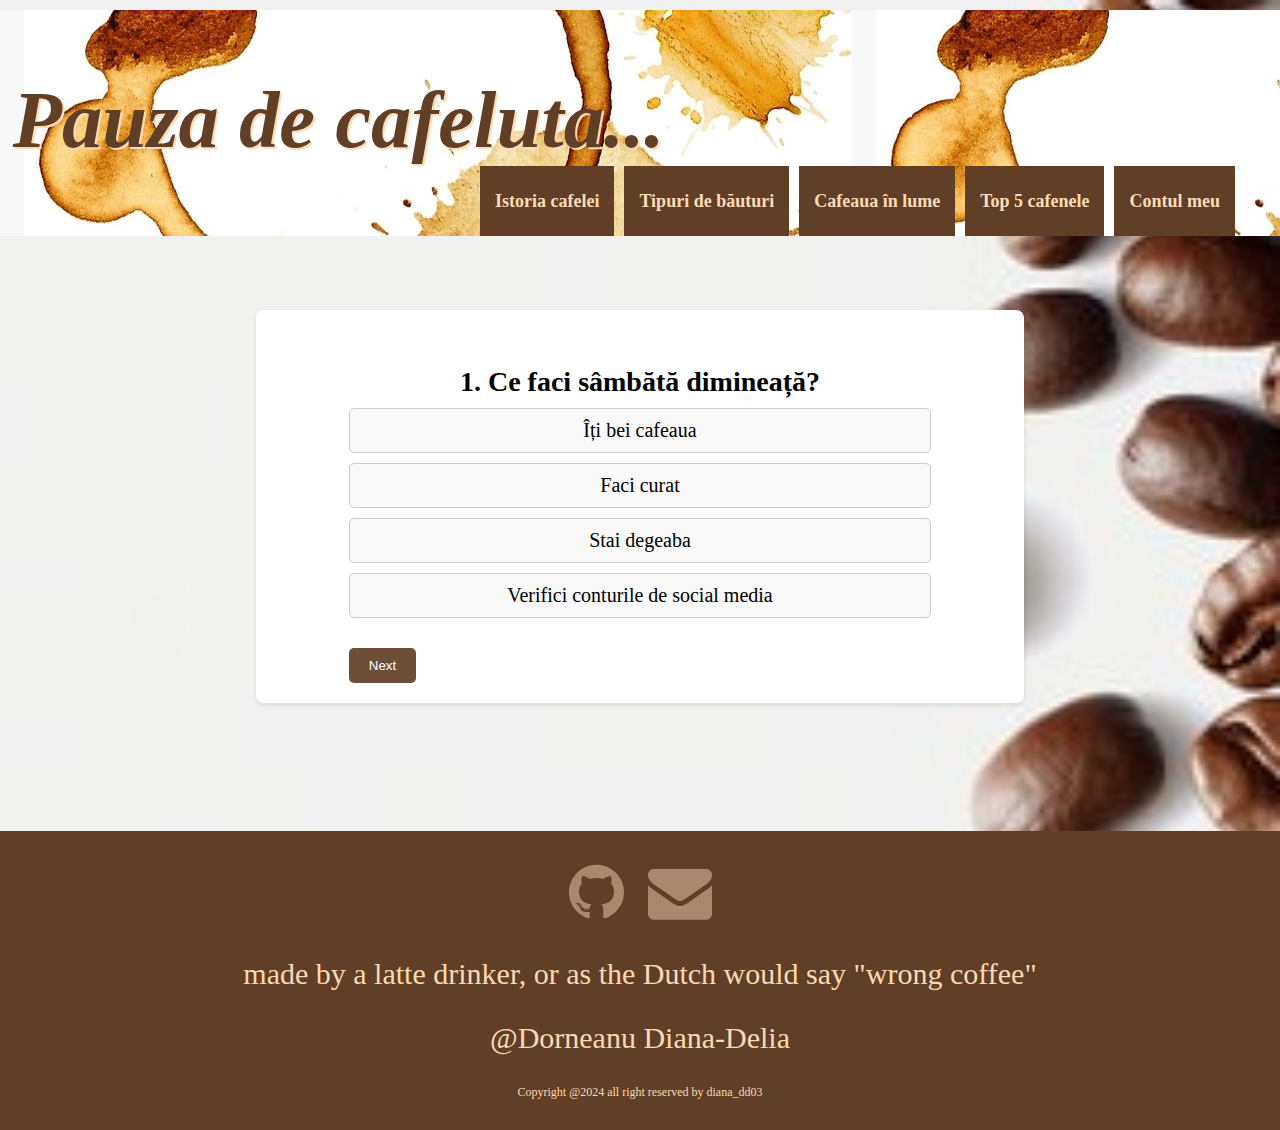
<file: proiect/quiz.html>
<!DOCTYPE html>
<html lang="ro">
    <title>It's coffee o'clock</title>
    <head>
        <meta charset="utf-8">
        <meta name="autor" content="Dorneanu Diana">
        <meta name="description" content="cafea">
        <meta name="keywords" content="cafea sanatate espresso latte cappuccino ">
        <meta name="viewport" content="width=device-width, initial-scale=1.0">
        <script src="https://code.jquery.com/jquery-3.5.0.js"></script>
        <!-- <base href="resources/"> -->
        <link rel="stylesheet" href="resources/style3.css" type="text/css">
        <link rel="stylesheet" href="https://cdnjs.cloudflare.com/ajax/libs/font-awesome/5.15.3/css/all.min.css">
        <link rel="icon" href="resources/favicon.ico" type="image/x-icon">
        <link rel="stylesheet" href="https://stackpath.bootstrapcdn.com/font-awesome/4.7.0/css/font-awesome.min.css">
        <script type="text/javascript" src="resources/proiect.js"></script>
    </head>
<body>
    <header>
        <nav>
           <div class="logo">
              Pauza de cafeluta...
           </div>
           <label for="btn" class="icon">
           <span class="fa fa-bars"></span>
           </label>
           <input type="checkbox" id="btn">
           <ul>
              <li><a href="index.html">Istoria cafelei</a></li>
              <li>
                 <label for="btn-1" class="show">Tipuri de băuturi +</label>
                 <a href="bauturi.html">Tipuri de băuturi</a>
                 <input type="checkbox" id="btn-1">
                 <ul>
                    <li><a href="bauturi.html#2_1">Espresso</a></li>
                    <li><a href="bauturi.html#2_2">Americano</a></li>
                    <li><a href="bauturi.html#2_3">Cappuccino</a></li>
                    <li><a href="bauturi.html#2_4">Latte</a></li>
                    <li><a href="bauturi.html#2_5">Flat White</a></li>
                    <li><a href="bauturi.html#2_6">Mocha</a></li>
                    <li><a href="bauturi.html#2_7">Frappe</a></li>
                 </ul>
              </li>
              <li>
                <label for="btn-2" class="show">Cafeaua în lume +</label>
                <a href="lume.html">Cafeaua în lume</a>
                <input type="checkbox" id="btn-2">
                <ul>
                   <li><a href="lume.html#3_1">Europa</a></li>
                   <li><a href="lume.html#3_2">Asia</a></li>
                   <li><a href="lume.html#3_3">Africa</a></li>
                   <li><a href="lume.html#3_4">America</a></li>
                   <li><a href="lume.html#3_5">Australia</a></li>
                </ul>
             </li>
              <li><a href="cafenele.html">Top 5 cafenele</a></li>
              <li><a href="cont.html">Contul meu</a></li>
            </ul>
        </nav>
    </header>

    <div class="container">
    <div id="quiz">
        <div class="question" id="question-1">
            <h3>1. Ce faci sâmbătă dimineață?</h3>
            <ul class="answers">
                <li data-value="A">Îți bei cafeaua</li>
                <li data-value="B">Faci curat</li>
                <li data-value="C">Stai degeaba</li>
                <li data-value="D">Verifici conturile de social media</li>
            </ul>
        </div>
        <div class="question" id="question-2" style="display: none;">
            <h3>2. Unde ai vrea sa mergi în vacanță?</h3>
            <ul class="answers">
                <li data-value="A"><img src="resources/thailanda.jpg" alt="Thailanda" class="answer-image" /><br>Thailanda</li>
                <li data-value="B"><img src="resources/franta.jpg" alt="Franța" class="answer-image" /><br>Franța</li>
                <li data-value="C"><img src="resources/sua.jpg" alt="SUA" class="answer-image" /><br>S.U.A.</li>
                <li data-value="D"><img src="resources/grecia.jpg" alt="Grecia" class="answer-image" /><br>Grecia</li>
            </ul>
        </div>
        <div class="question" id="question-3" style="display: none;">
            <h3>3. Ce mănânci la micul dejun?</h3>
            <ul class="answers">
                <li data-value="A">Doar cafea</li>
                <li data-value="B">Omletă</li>
                <li data-value="C">Sandwich</li>
                <li data-value="D">Lapte cu cereale</li>
            </ul>
        </div>
        <div class="question" id="question-4" style="display: none;">
            <h3>4. Care e casa visurilor tale?</h3>
            <ul class="answers">
                <li data-value="A"><img src="resources/casa_lemn.jfif" alt="Variantă A" class="answer-image"/></li>
                <li data-value="B"><img src="resources/casa_B.jpg" alt="Variantă B" class="answer-image" /></li>
                <li data-value="C"><img src="resources/casa_C.jpg" alt="Variantă C" class="answer-image" /></li>
                <li data-value="D"><img src="resources/casa_D.jpg" alt="Variantă D" class="answer-image" /></li>
            </ul>
        </div>
        <div class="question" id="question-5" style="display: none;">
            <h3>5. Ce faci de obicei în vacanță?</h3>
            <ul class="answers">
                <li data-value="A">Drumeții</li>
                <li data-value="B">Vizitezi muzee</li>
                <li data-value="C">Shopping</li>
                <li data-value="D">Te relaxezi pe plajă</li>
            </ul>
        </div>
        <div class="question" id="question-6" style="display: none;">
            <h3>6. Care e sărbătoarea ta preferată?</h3>
            <ul class="answers">
                <li data-value="A">Revelionul</li>
                <li data-value="B">Paștele</li>
                <li data-value="C">Crăciunul</li>
                <li data-value="D">Ziua ta de naștere</li>
            </ul>
        </div>
        <div class="question" id="question-7" style="display: none;">
            <h3>7. Alege o ceașcă din care să îți bei cafeaua:</h3>
            <ul class="answers">
                <li data-value="A"><img src="resources/ceasca_alba.webp" alt="ceasca alba" class="answer-image" /></li>
                <li data-value="B"><img src="resources/cana_mesaj.avif" alt="cana cu mesaj" class="answer-image" /></li>
                <li data-value="C"><img src="resources/cana_mare.webp" alt="cana mare" class="answer-image" /></li>
                <li data-value="D"><img src="resources/cana_transparenta.webp" alt="cana transparenta" class="answer-image" /></li>
            </ul>
        </div>
        <div class="question" id="question-8" style="display: none;">
            <h3>8. Ce preferi să faci vineri seară?</h3>
            <ul class="answers">
                <li data-value="A">Să mergi la un restaurant</li>
                <li data-value="B">Să citești</li>
                <li data-value="C">Să mergi în club</li>
                <li data-value="D">Să stai cu prietenii la un boardgame</li>
            </ul>
        </div>
        <div class="question" id="question-9" style="display: none;">
            <h3>9. Ce paletă de culori te definește?</h3>
            <ul class="answers">
                <li data-value="A"><img src="resources/winter.png" alt="iarna" class="answer-image" /></li>
                <li data-value="B"><img src="resources/spring.png" alt="primavara" class="answer-image" /></li>
                <li data-value="C"><img src="resources/autumn.png" alt="toamna" class="answer-image" /></li>
                <li data-value="D"><img src="resources/summer.png" alt="vara" class="answer-image" /></li>
            </ul>
        </div>
        <div class="question" id="question-10" style="display: none;">
            <h3>10. Dacă ai putea călători în timp, ce eveniment istoric ai vrea să vezi?</h3>
            <ul class="answers">
                <li data-value="A">Ultimul concert al lui Mozart</li>
                <li data-value="B">Aterizarea din misiunea Apollo 11</li>
                <li data-value="C">Descoperirea focului</li>
                <li data-value="D">Scufundarea titanicului</li>
            </ul>
        </div>
        
        <button id="next-button">Next</button>
    </div>
    <div id="result" class="result" style="display: none;"></div>
    </div>
    

  
    
    <script>
        $('.icon').click(function(){
          $('span').toggleClass("cancel");
        });
    </script>
    <section class="footer">
        <div class="social">
            <a href="https://github.com/dianadd03"><i class="fa fa-github"></i></a>
            <a href="mailto:diana-delia.dorneanu@s.unibuc.ro"><i class="fa fa-envelope"></i></a>
        </div>
        <p>made by a latte drinker, or as the Dutch would say "wrong coffee"</p>
        <p>@Dorneanu Diana-Delia</p>
        <p class="copy-right">Copyright @2024 all right reserved by diana_dd03</p>
    </section>
</body>
</html>
</file>
<file: proiect/resources/style.css>
@import url('https://fonts.googleapis.com/css?family=Poppins:400,500,600,700&display=swap');

:root {
  --quiz-background-color: #603F26; 
}

*{
  margin: 0;
  padding: 0;
  user-select: none;
  box-sizing: border-box;
}

.bground {
  opacity: 0.4;
  width: 100%;
  height: 100%;
}

body{
  background-image: url("bg.jpg");
  background-repeat: no-repeat; 
  background-size: cover;
  background-attachment: fixed;
}

.video{
  position: relative;
  padding-bottom: 35%; 
}

.video iframe{
  position: absolute;
  top: 1em;
  left: 3.5em;
  bottom: 1em;
  width: 70%;
  height: 80%;
}

nav{
  background: url("coperta.jpg");
  z-index: 1;
}
nav:after{
  content: '';
  clear: both;
  display: table;
}
nav .logo{
  float: left;
  font-family:Brush Script MT, Brush Script Std, cursive;
  font-style: italic;
  font-size: 6.3vw;
  text-shadow: 2px 2px #FFDBB5;
  margin-left:1%;
  margin-right: 0;
  padding-right: 0;
  color: var(--quiz-background-color); 
}
nav ul{
  float: right;
  margin-right: 40px;
  list-style: none;
  position: relative;
}
nav ul li{
  float: left;
  background: var(--quiz-background-color);
  margin: 0 5px;
}
nav ul li a{
  color: #FFDBB5;
  line-height: 70px;
  text-decoration: none;
  font-size: 18px;
  padding: 8px 15px;
}
nav ul li a:hover{
  color: #ECB176;
  border-radius: 5px;
  box-shadow: 0 0 15px #FFDBB5;
  text-decoration: underline;
}
nav ul ul{
  position: absolute;
  top: 10%;
  border-top: 3px solid #ECB176;
  opacity: 0;
  visibility: hidden;
  transition: top .3s;
  visibility: hidden;
}
nav ul li:hover > ul{
  top: 100%;
  opacity: 1;
  visibility: visible;
}
nav ul ul li{
  position: relative;
  margin: 0;
  width: 150px;
  float: none;
  display: list-item;
  border-bottom: 1px solid #AB886D;
}

.show,.icon,input{
  display: none;
}
.fa-plus{
  font-size: 15px;
  margin-left: 40px;
}
@media all and (max-width: 750px) {
  nav ul{
    margin-right: 0px;
    float: left;
  }
  nav .logo{
    padding-left: 30px;
    width: 100%;
  }
  .show + a, ul{
    display: none;
  }
  nav ul li,nav ul ul li{
    display: block;
    width: 100%;
  }
  nav ul li a:hover{
    box-shadow: none;
  }
  .show{
    display: block;
    color: #FFDBB5;
    font-size: 18px;
    padding: 0 20px;
    line-height: 70px;
    cursor: pointer;
  }
  .show:hover{
    color: #ECB176;
  }
  .icon{
    display: block;
    color: var(--quiz-background-color);
    position: absolute;
    top: 0;
    right: 40px;
    line-height: 70px;
    cursor: pointer;
    font-size: 25px;
  }
  nav ul ul{
    top: 70px;
    border-top: 0px;
    float: none;
    position: static;
    display: none;
    opacity: 1;
    visibility: visible;
  }
  nav ul ul a{
    padding-left: 40px;
  }
  nav ul ul ul a{
    padding-left: 80px;
  }
  nav ul ul ul li{
    position: static;
  }
  [id^=btn]:checked + ul{
    display: block;
  }
  nav ul ul li{
    border-bottom: 0px;
  }
  .column{
    flex: 100%;
  }
  span.cancel:before{
    content: '\f00d';
  }
}
header{
  font-size: 35px;
  font-weight: 600;
  padding: 10px 0;
}
p{
  text-align: justify;
  font-size: 30px;
  font-weight: 500;
}
div{
  margin-top: 5%;
  margin-left: 10%;
  margin-right: 10%;
}
h2{
  font-size: 200%;
  font-family: "Lucida Handwriting", cursive;
}
h3{
  font-size:175%;
}
.row {
  display: flex;
}
.column {
  flex-grow: 1;
}
.center {
  text-align: center;
  list-style-position: inside;
}
img{
  max-width: 100%;
  height: auto;
  margin: 0 0 0 0
}
.wrapR {
  float: right; 
  width: 30%;
  height:30%;
  margin: 0 0 0 15px;
}
.wrapL {
  float: left; 
  width: 30%;
  height:30%;
  margin: 0 15px 0 0;
}

@keyframes slide {
  from {
    transform: translateX(0);
  }
  to {
    transform: translateX(-100%);
  }
}

.logos {
  overflow: hidden;
  padding: 0 0;
  white-space: nowrap;
  position: relative;
}

.logos:before,
.logos:after {
  position: absolute;
  top: 0;
  width: 100%;
  height: 100%;
  content: "";
  z-index: 2;
}

.logos:before {
  left: 0;
}

.logos:after {
  right: 0;
}

.logos:hover .logos-slide {
  animation-play-state: paused;
}

.logos-slide {
  display: inline-block;
  animation: 20s slide infinite linear;
}

.logos-slide img {
  height: 6%;
  width: 6%;
  margin: 0 10px;
  border-radius: 45%;
}

.subtitle{
  color: var(--quiz-background-color);
  text-shadow: 2px 2px #AB886D;
  font-family: luminari, fantasy;
  font-size: 300%;
  text-align: center;
  text-decoration: wavy underline;
  text-underline-offset: 0.5rem;
}

.gradient_bgR{
  background-color: white;
  background-image: linear-gradient(to right, white, #FFEAC5);
}
.gradient_bgL{
  background-color: white;
  background-image: linear-gradient(to Left, white, #FFEAC5);
}
.drinks:nth-of-type(odd){
  color:#74512D;
}
.drinks:nth-of-type(even){
  color:#A67B5B;
}

.footer{
  background-color: var(--quiz-background-color);
  margin-top: 10%;
  margin-bottom: -20px;
}

.social{
  text-align: center;
  padding: 2vw 2vw 2vw 2vw;
}

.social a {
  font-size: 5vw;
  display: inline;
  color: #AB886D;
  width: 25px;
  padding: 10px;
  border-radius: 8px;
}

.social a:hover{
  background-color: #FED8B1;
}

.footer p{
  text-align: center;
  padding-bottom: 30px;
  color: #FED8B1;
}

.copy-right{
  text-align: center;
  padding-bottom: 30px;
  color: #FED8B1;
  font-size: 75%;
}
</file>
<file: proiect/resources/style2.css>
.cup {
  position: relative;
  width: 10vw;
  height: 9vw;
  left: 0;
  border: 0.5vw solid #ffefdb;
  box-shadow: 0 0 0 12px #352a22;
  border-radius: 10px 10px 60px 75px;
  background: url('coffee_animation.png');
  background-repeat: repeat-x;
  background-position: 0 65vw;
  animation: filling 5s infinite;
  z-index: -1;
}

@keyframes filling {
  0%, 100% {
      background-position: 0 65vw;
  }

  50% {
      background-position: 30vw -3vw;
  }
}

.cup .cup-handle {
  position: absolute;
  top: 0.05vw;
  right: -5vw;
  width: 3vw;
  height: 6vw;
  border: 0.5vw solid #352a22;
  border-radius: 20px 10px 50px 20px;
}

.cup .steam {
  position: absolute;
  border-radius: 10px 2px;
  width: 1vw;
  animation: steaming 3s infinite;
}

@keyframes steaming {
  0%, 100% {
      opacity: 0;
  }

  50% {
      opacity: 9;
      filter: blur(0.1vw);
      transform: translateY(-2vw);
  }
}

.cup .steam:nth-child(1) {
  top: -3vw;
  left: 4vw;
  height: 3vw;
  background: #8e5a3433;
  animation-delay: 0.6s;
}

.cup .steam:nth-child(2) {
  top: -6vw;
  left: 8vw;
  height: 5vw;
  background: #8e5a3433;
  animation-delay: 1.2s;
}

.cup .steam:nth-child(3) {
  top: -4vw;
  left: 1vw;
  height: 4vw;
  background: #8e5a3433;
  animation-delay: 2s;
}
.animations {
  display: grid;
  grid-template-columns: repeat(3, 1fr);
  gap: 9vw;
}

h1{
  font-size: 250%;
  font-family: "Lucida Handwriting", cursive;
  text-align: center;
}

h3{
  font-size:175%;
  color:#493628
}

.slider {
  position: relative;
  width: 60%;
  overflow: hidden;
}
.images {
  display: flex;
  width: 100%;
}
.images img {
  height: 400px;
  width: 100%;
  transition: all 0.15s ease;
}
.images input {
  display: none;
}
.dots {
  display: flex;
  justify-content: center;
  margin: 5px;
}
.dots label {
  height: 20px;
  width: 20px;
  border-radius: 50%;
  border: solid #ECB176 3px;
  cursor: pointer;
  transition: all 0.15s ease;
  margin: 5px;
}
.dots label:hover {background: #ECB176;}
#img11:checked ~ .m1 {
  margin-left: 0;
}
#img12:checked ~ .m2 {
  margin-left: -100%;
}
#img13:checked ~ .m3 {
  margin-left: -200%;
}
#img14:checked ~ .m4 {
  margin-left: -300%;
}
#img21:checked ~ .m1 {
  margin-left: 0;
}
#img22:checked ~ .m2 {
  margin-left: -100%;
}
#img23:checked ~ .m3 {
  margin-left: -200%;
}
#img24:checked ~ .m4 {
  margin-left: -300%;
}
#img31:checked ~ .m1 {
  margin-left: 0;
}
#img32:checked ~ .m2 {
  margin-left: -100%;
}
#img33:checked ~ .m3 {
  margin-left: -200%;
}
#img34:checked ~ .m4 {
  margin-left: -300%;
}
#img41:checked ~ .m1 {
  margin-left: 0;
}
#img42:checked ~ .m2 {
  margin-left: -100%;
}
#img43:checked ~ .m3 {
  margin-left: -200%;
}
#img44:checked ~ .m4 {
  margin-left: -300%;
}
#img51:checked ~ .m1 {
  margin-left: 0;
}
#img52:checked ~ .m2 {
  margin-left: -100%;
}
#img53:checked ~ .m3 {
  margin-left: -200%;
}
#img54:checked ~ .m4 {
  margin-left: -300%;
}
</file>
<file: proiect/resources/style3.css>
@import url('https://fonts.googleapis.com/css?family=Poppins:400,500,600,700&display=swap');

:root {
  --quiz-background-color: #603F26; 
}

*{
  margin: 0;
  padding: 0;
  user-select: none;
  box-sizing: border-box;
}

.bground {
  opacity: 0.4;
  width: 100%;
  height: 100%;
}

body{
  background-image: url("bg.jpg");
  background-repeat: no-repeat; 
  background-size: cover;
  background-attachment: fixed;
}

#user-name-display{
  font-family: "Lucida Handwriting", cursive; 
}
.button-hover {
  color: white;
  font-weight: bold;  
  transform: scale(1.1);
  transition: font-weight 0.3s ease, transform 0.3s ease;
}

.coffee-title {
    font-size: 3rem;
    color: var(--quiz-background-color); 
    text-shadow: 2px 2px 4px rgba(0, 0, 0, 0.3);
    position: relative;
    padding: 10px 20px;
    text-align: center;
    background: linear-gradient(135deg, #a67c52, #d7b899); 
    border-radius: 10px;
    box-shadow: 0 6px 12px rgba(0, 0, 0, 0.2);
}

.coffee-title::before {
    content: "☕";
    position: absolute;
    top: -20px;
    left: -20px;
    font-size: 2rem;
    color: #5c3b28;
}

.coffee-title::after {
    content: "☕";
    position: absolute;
    bottom: -20px;
    right: -20px;
    font-size: 2rem;
    color: #5c3b28;
}


nav{
  background: url("coperta.jpg");
  z-index: 1;
}
nav:after{
  content: '';
  clear: both;
  display: table;
}
nav .logo{
  float: left;
  font-family:Brush Script MT, Brush Script Std, cursive;
  font-style: italic;
  font-size: 6.3vw;
  text-shadow: 2px 2px #FFDBB5;
  margin-left:1%;
  margin-right: 0;
  padding-right: 0;
  color: var(--quiz-background-color); 
}
nav ul{
  float: right;
  margin-right: 40px;
  list-style: none;
  position: relative;
}
nav ul li{
  float: left;
  background: var(--quiz-background-color);
  margin: 0 5px;
}
nav ul li a{
  color: #FFDBB5;
  line-height: 70px;
  text-decoration: none;
  font-size: 18px;
  padding: 8px 15px;
}
nav ul li a:hover{
  color: #ECB176;
  border-radius: 5px;
  box-shadow: 0 0 15px #FFDBB5;
  text-decoration: underline;
}
nav ul ul{
  position: absolute;
  top: 10%;
  border-top: 3px solid #ECB176;
  opacity: 0;
  transition: top .3s;
  visibility: hidden;
}
nav ul li:hover > ul{
  top: 100%;
  opacity: 1;
  visibility: visible;
}
nav ul ul li{
  position: relative;
  margin: 0;
  width: 150px;
  float: none;
  display: list-item;
  border-bottom: 1px solid #AB886D;
}

.show,.icon,input[type="checkbox"]{
  display: none;
}
.fa-plus{
  font-size: 15px;
  margin-left: 40px;
}
@media all and (max-width: 750px) {
  nav ul{
    margin-right: 0px;
    float: left;
  }
  nav .logo{
    padding-left: 30px;
    width: 100%;
  }
  .show + a, ul{
    display: none;
  }
  nav ul li,nav ul ul li{
    display: block;
    width: 100%;
  }
  nav ul li a:hover{
    box-shadow: none;
  }
  .show{
    display: block;
    color: #FFDBB5;
    font-size: 18px;
    padding: 0 20px;
    line-height: 70px;
    cursor: pointer;
  }
  .show:hover{
    color: #ECB176;
  }
  .icon{
    display: block;
    color: var(--quiz-background-color);
    position: absolute;
    top: 0;
    right: 40px;
    line-height: 70px;
    cursor: pointer;
    font-size: 25px;
  }
  nav ul ul{
    top: 70px;
    border-top: 0px;
    float: none;
    position: static;
    display: none;
    opacity: 1;
    visibility: visible;
  }
  nav ul ul a{
    padding-left: 40px;
  }
  nav ul ul ul a{
    padding-left: 80px;
  }
  nav ul ul ul li{
    position: static;
  }
  [id^=btn]:checked + ul{
    display: block;
  }
  nav ul ul li{
    border-bottom: 0px;
  }
  .column{
    flex: 100%;
  }
  span.cancel:before{
    content: '\f00d';
  }
}
header{
  font-size: 35px;
  font-weight: 600;
  padding: 10px 0;
}
p{
  text-align: justify;
  font-size: 30px;
  font-weight: 500;
}
#footnote{
  text-align:center;
  font-size: 90%;
}
div{
  margin-top: 5%;
  margin-left: 10%;
  margin-right: 10%;
}
h2{
  font-size: 200%;
  font-family: "Lucida Handwriting", cursive;
}
h3{
  font-size:175%;
}

ul{
  font-size: 20px;
}



.container {
  max-width: 60%;
  margin: 20px auto;
  margin-top: 5%;
  background: white;
  padding: 20px;
  text-align: center;
  border-radius: 8px;
  box-shadow: 0 2px 5px rgba(0, 0, 0, 0.1);
}

.question {
  margin: 20px 0;
}
.hidden {
  display: none;
}
.question h3 {
  margin-bottom: 10px;
}
.answers {
  display: flex;
  flex-direction: column; 
  list-style-type: none;
  padding: 0;
}

.answers li {
  padding: 10px 15px;
  margin-bottom: 10px;
  border: 1px solid #ccc;
  border-radius: 5px;
  cursor: pointer;
  background-color: #f9f9f9;
  transition: background-color 0.3s ease;
}
.answer-image {
  max-width: 50%;  
  max-height: 50%; 
  width: auto;    
  height: auto;    
  margin-right: 10px; 
  object-fit: contain; 
}

.answers li:hover {
  background-color: #f0e6d2;
}

.answers li.selected {
  background-color: #d2b48c;
  border-color: #6f4e37;
}

button {
  background-color: #6f4e37;
  color: white;
  border: none;
  padding: 10px 20px;
  border-radius: 5px;
  cursor: pointer;
}

button:hover {
  background-color: #5a3c2a;
}

.result {
  margin-top: 20px;
  text-align: center;
}

.footer{
  background-color: var(--quiz-background-color);
  margin-top: 10%;
  margin-bottom: -20px;
}

.social{
  text-align: center;
  padding: 2vw 2vw 2vw 2vw;
}

.social a {
  font-size: 5vw;
  display: inline;
  color: #AB886D;
  width: 25px;
  padding: 10px;
  border-radius: 8px;
}

.social a:hover{
  background-color: #FED8B1;
}

.footer p{
  text-align: center;
  padding-bottom: 30px;
  color: #FED8B1;
}

.copy-right{
  text-align: center;
  padding-bottom: 30px;
  color: #FED8B1;
  font-size: 75%;
}
</file>
